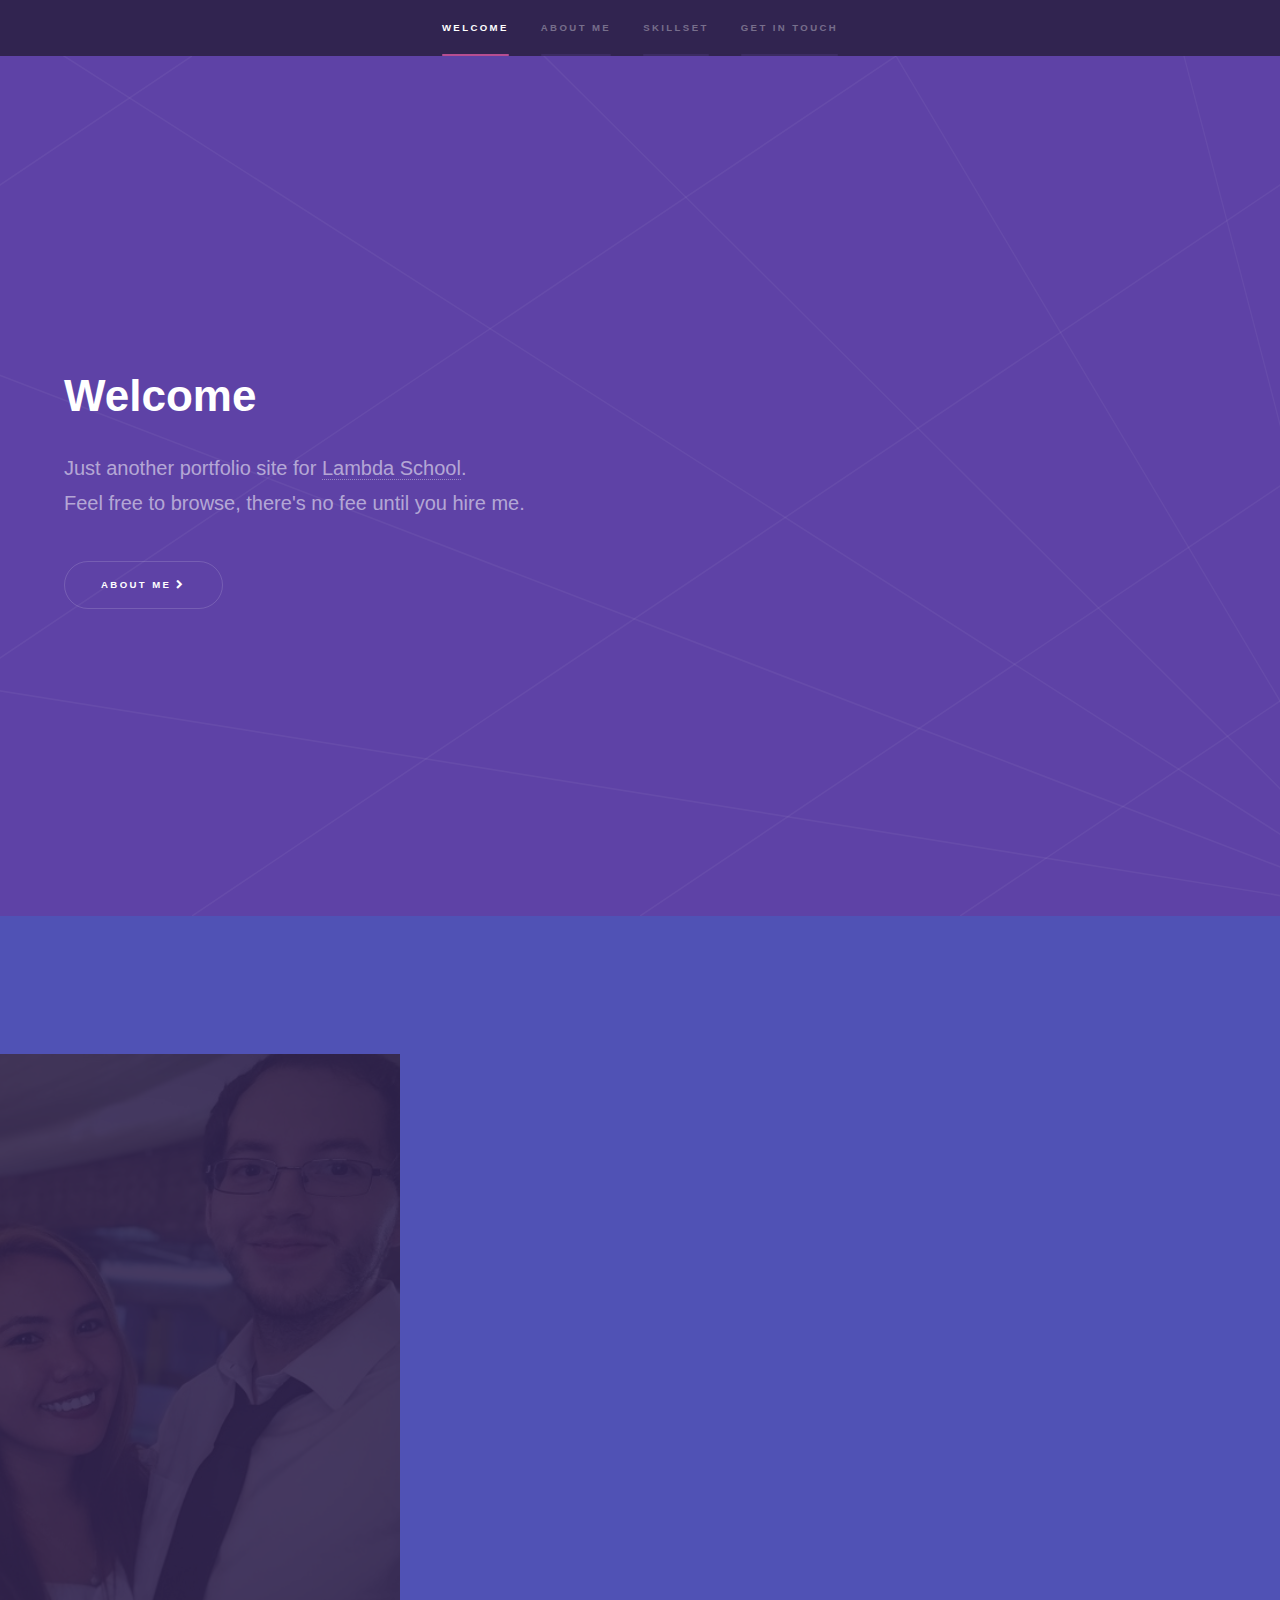
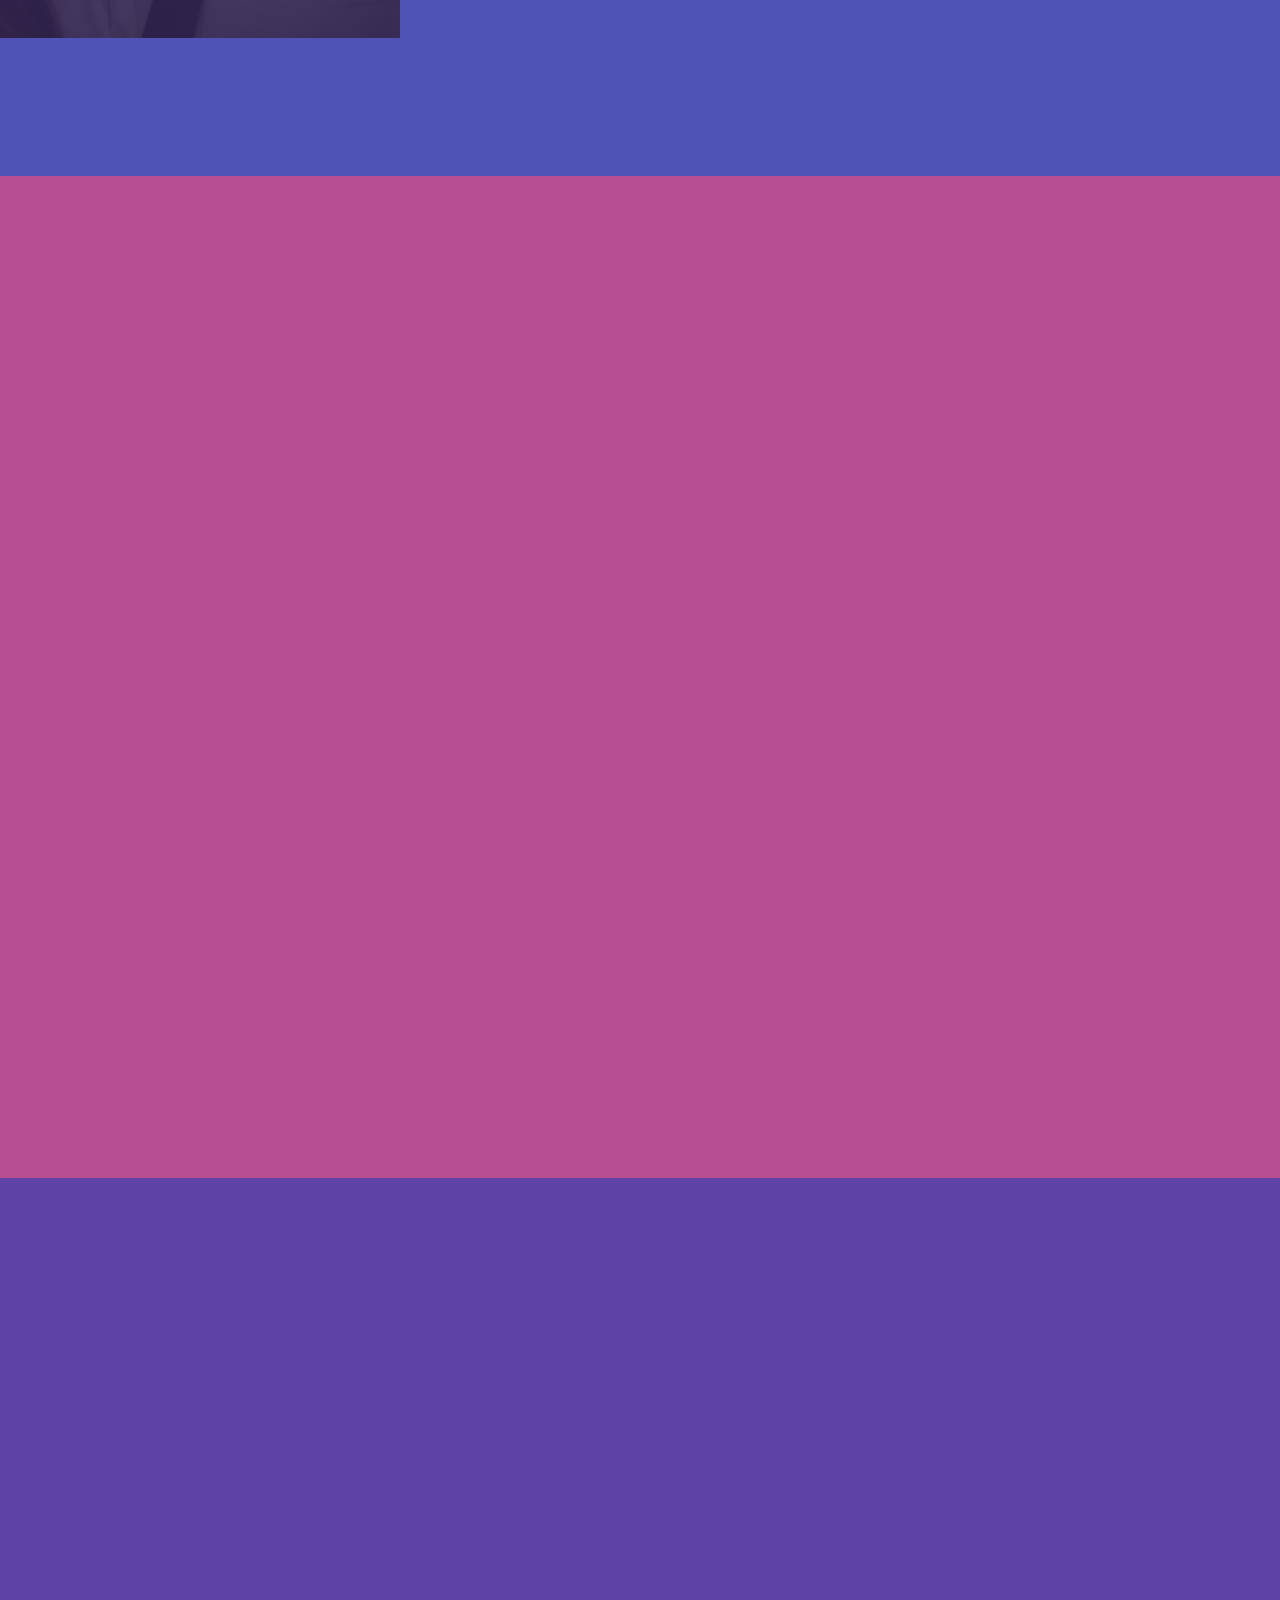
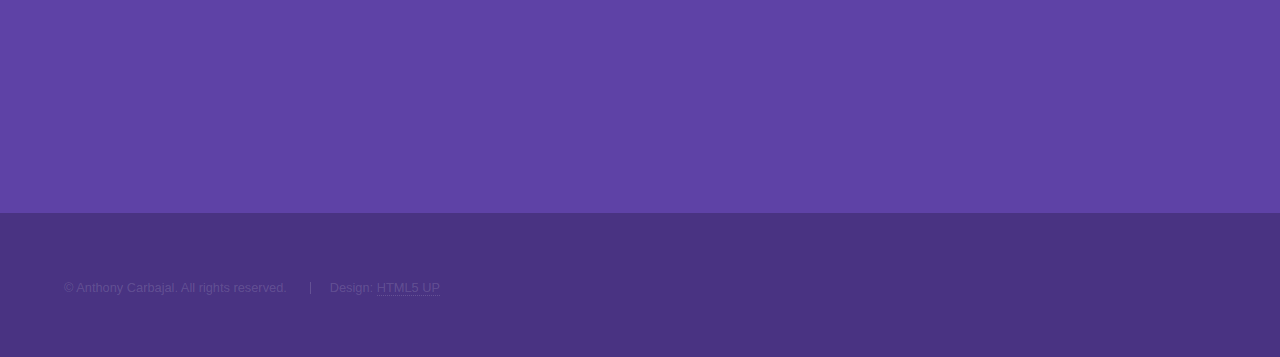
<file: index.html>
<!DOCTYPE HTML>
<!--
	Hyperspace by HTML5 UP
	html5up.net | @ajlkn
	Free for personal and commercial use under the CCA 3.0 license (html5up.net/license)
-->
<html>

<head>
    <title>Anthony Carbajal &mdash; Portfolio</title>
    <meta charset="utf-8" />
    <meta name="viewport" content="width=device-width, initial-scale=1, user-scalable=no" />
    <link rel="stylesheet" href="assets/css/main.css" />
    <noscript><link rel="stylesheet" href="assets/css/noscript.css" /></noscript>
</head>

<body class="is-preload">

    <!-- Sidebar -->
    <section id="sidebar">
        <div class="inner">
            <nav>
                <ul>
                    <li><a href="#intro">Welcome</a></li>
                    <li><a href="#one">About me</a></li>
                    <li><a href="#two">Skillset</a></li>
                    <li><a href="#three">Get in touch</a></li>
                </ul>
            </nav>
        </div>
    </section>

    <!-- Wrapper -->
    <div id="wrapper">

        <!-- Intro -->
        <section id="intro" class="wrapper style1 fullscreen fade-up">
            <div class="inner">
                <h1>Welcome</h1>
                <p>Just another portfolio site for <a href="https://lambdaschool.com" target="_blank">Lambda School</a>.
                    <br>Feel free to browse, there's no fee until you hire me.</p>
                <ul class="actions">
                    <li><a href="#one" class="button scrolly">About me <i class="fa fa-chevron-right"></i></a></li>
                </ul>
            </div>
        </section>

        <!-- One -->
        <section id="one" class="wrapper style2 fullscreen spotlights">
            <section>
                <a href="#" class="image"><img src="images/picSelf.jpg" alt="" data-position="center center" /></a>
                <div class="content">
                    <div class="inner">
                        <h2>About Me</h2>
                        <p>My name is Anthony Carbajal, the codeist with the mostest. No laughs? Okay.</p>
                        <p>I grew up on a mountain, in a small town near Portland, Oregon. I have a burning passion for technology and I'm always excited about new developments and ideas. I thrive in team-based environments with lots of collaboration, but
                            am fully capable of tackling solo jobs as well. I am motivated by my passion for creation, learning, and bettering myself.</p>
                        <p>I'm currently working as the lead programmer at a game studio, but I am always looking for new and exciting projects to work on.</p>
                        <p>Please feel free to review my resume or contact me for more information</p>
                        <ul class="actions">
                            <li><a href="resume.pdf" class="button"><i class="fa fa-download"></i> Resume</a></li>
                        </ul>
                    </div>
                </div>
            </section>
        </section>

        <!-- Two -->
        <section id="two" class="wrapper style3 fade-up">
            <div class="inner">
                <h2>Skillset</h2>
                <p>I believe in the T-model. That is, having one strong skill and other smaller skills. This helps you be more well-rounded and diversed, but also makes it easier to communicate with other members of a project who have a different role.</p>
                <div class="features">
                    <section>
                        <span class="icon major fa-code"></span>
                        <h3>C++</h3>
                        <p>I have been using C++ for many years now, and I believe it helped me understand code more than ANY other language. Having full control over memory is a blessing and a curse.</p>
                    </section>
                    <section>
                        <span class="icon major fa-github"></span>
                        <h3>GitHub / Version Control</h3>
                        <p>I use GItHub or other Version Control (Perforce/SVN) for ALL of my work. I firmly believe in it and use it daily! The power of versioning is unmatched.</p>
                    </section>
                    <section>
                        <span class="icon major fa-terminal"></span>
                        <h3>Terminal / Bash</h3>
                        <p>Unlike a lot of developers, I am not afraid of the terminal! I love how powerful and fast everything can be when you get rid of a clunky UI. It's my home away from home.</p>
                    </section>
                    <section>
                        <span class="icon major fa-desktop"></span>
                        <h3>Operating Systems</h3>
                        <p>I have a strong background in many OSes including Windows, Windows Server, Linux (*buntu, CentOS, Arch), MacOSX, and more! Both as desktops and with servers.</p>
                    </section>
                    <section>
                        <span class="icon major fa-database"></span>
                        <h3>Databases</h3>
                        <p>From online game and forum development, I have experience working with DBs in different environments. I also have lot of practice optimizing them with config, table design, and SQL commands/procedures.</p>
                    </section>
                    <section>
                        <span class="icon major fa-graduation-cap"></span>
                        <h3>Student</h3>
                        <p>I consider myself a student for life. I love to learn, and I always want to do things the 'proper' way, rather than a messy way. Spaghetti belongs in the kitchen, not in my code!</p>
                    </section>
                </div>
            </div>
        </section>

        <!-- Three -->
        <section id="three" class="wrapper style1 fade-up">
            <div class="inner">
                <h2>Get in touch</h2>
                <p>If you need to contact me, please use this form or send me an email. You can also connect with me on social networks.</p>
                <div class="split style1">
                    <section>
                        <form method="post" action="#">
                            <div class="fields">
                                <div class="field half">
                                    <label for="name">Name</label>
                                    <input type="text" name="name" id="name" placeholder="John Doe" />
                                </div>
                                <div class="field half">
                                    <label for="email">Email</label>
                                    <input type="text" name="email" id="email" placeholder="JohnDoe@gmail.com" />
                                </div>
                                <div class="field">
                                    <label for="message">Message</label>
                                    <textarea name="message" id="message" rows="5" placeholder="Wow, this site is awesome! Can I hire you?"></textarea>
                                </div>
                            </div>
                            <ul class="actions">
                                <li><a href="" class="button submit"><i class="fa fa-share"></i> Send Message</a></li>
                            </ul>
                        </form>
                    </section>
                    <section>
                        <ul class="contact">
                            <li>
                                <h3>Email</h3>
                                <a href="email:acarbajal721@live.com">acarbajal721@live.com</a>
                            </li>
                            <li>
                                <h3>Phone</h3>
                                <a href="tel:5036831721"><span>(503) 683-1721</span></a>
                            </li>
                            <li>
                                <h3>Social</h3>
                                <ul class="icons">
                                    <li><a href="https://twitter.com/ACarbajal721" class="fa-twitter"><span class="label">Twitter</span></a></li>
                                    <li><a href="https://www.facebook.com/CarbajalAnthony" class="fa-facebook"><span class="label">Facebook</span></a></li>
                                    <li><a href="https://github.com/CrackedPixel" class="fa-github"><span class="label">GitHub</span></a></li>
                                    <li><a href="https://www.instagram.com/crackedpixel/" class="fa-instagram"><span class="label">Instagram</span></a></li>
                                    <li><a href="https://www.linkedin.com/in/carbajalanthony/" class="fa-linkedin"><span class="label">LinkedIn</span></a></li>
                                </ul>
                            </li>
                        </ul>
                    </section>
                </div>
            </div>
        </section>

    </div>

    <!-- Footer -->
    <footer id="footer" class="wrapper style1-alt">
        <div class="inner">
            <ul class="menu">
                <li>&copy; Anthony Carbajal. All rights reserved.</li>
                <li>Design: <a href="http://html5up.net">HTML5 UP</a></li>
            </ul>
        </div>
    </footer>

    <!-- Scripts -->
    <script src="assets/js/jquery.min.js"></script>
    <script src="assets/js/jquery.scrollex.min.js"></script>
    <script src="assets/js/jquery.scrolly.min.js"></script>
    <script src="assets/js/browser.min.js"></script>
    <script src="assets/js/breakpoints.min.js"></script>
    <script src="assets/js/util.js"></script>
    <script src="assets/js/main.js"></script>

</body>

</html>
</file>
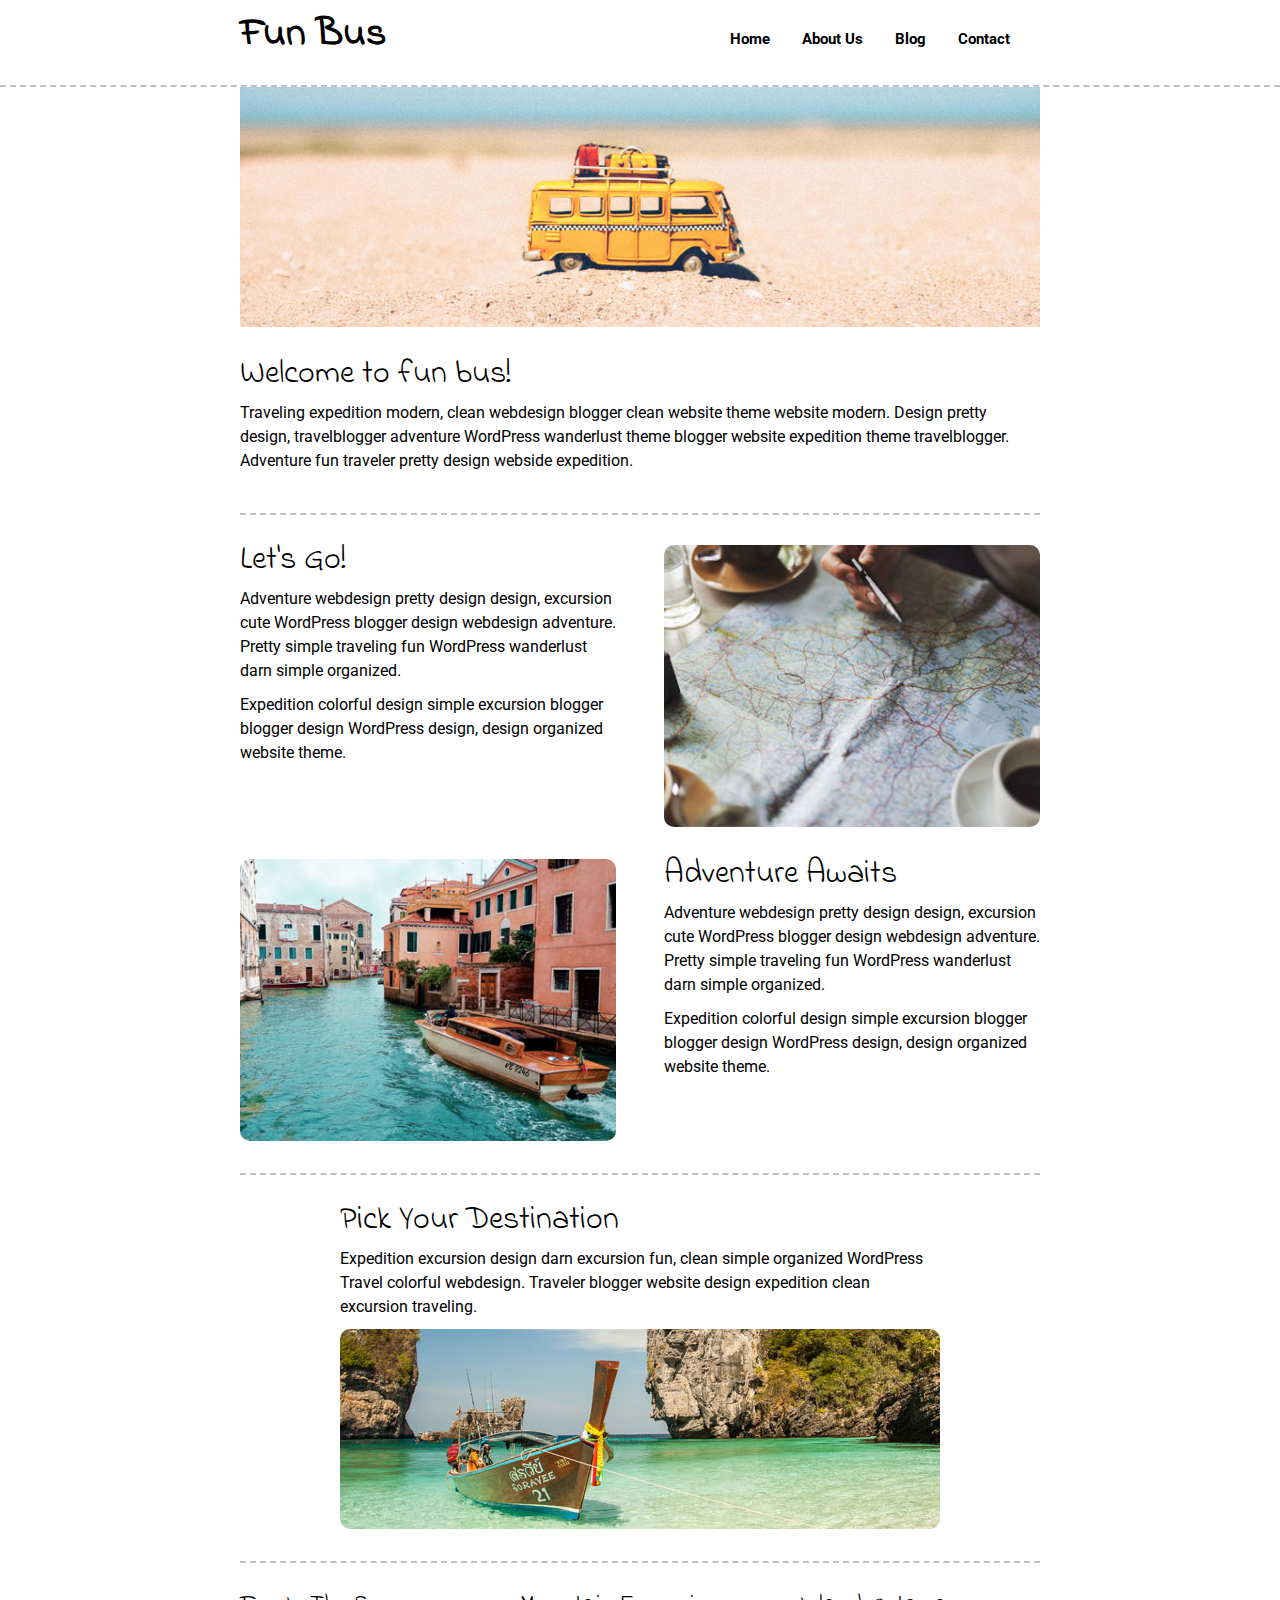
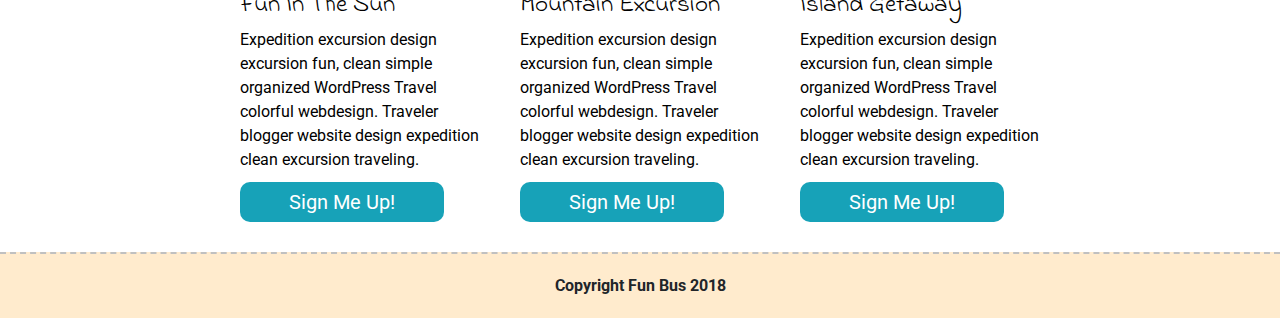
<file: preprocessing-ii/index.html>
<!doctype html>

<html lang="en">
<head>
  <meta charset="utf-8">
  <meta name="viewport" content="width=device-width, initial-scale=1">

  <title>Fun Bus Travel Agency - Solution</title>

  <link href="https://fonts.googleapis.com/css?family=Indie+Flower|Roboto" rel="stylesheet">
  <link href="css/index.css" rel="stylesheet">

  <!--[if lt IE 9]>
    <script src="https://cdnjs.cloudflare.com/ajax/libs/html5shiv/3.7.3/html5shiv.js"></script>
  <![endif]-->
</head>

<body>


  <main class="container home">
      <header>
          <content class="navContainer">
            <h1 class="pageTitle">Fun Bus</h1>
            <nav>
              <a href="#">Home</a>
              <a href="#">About Us</a>
              <a href="#">Blog</a>
              <a href="#">Contact</a>
            </nav>  
          </content>
          <div class="fakeBar"></div>
        </header>
    <img class="mainImg" src="img/fun-bus.jpg"></img>
    <section class="content-section inverse-content">
      <h2>Welcome to fun bus!</h2>    
      <p>
        Traveling expedition modern, clean webdesign blogger clean website theme website modern. Design pretty design, travelblogger adventure WordPress wanderlust theme blogger website expedition theme travelblogger. Adventure fun traveler pretty design webside expedition.
      </p>
    </section>
    
    <section class="content-section">
      <div class="text-content">
        <h2>Let's Go!</h2>
        <p>Adventure webdesign pretty design design, excursion cute WordPress blogger design webdesign adventure. Pretty simple traveling fun WordPress wanderlust darn simple organized.</p> 
        <p>Expedition colorful design simple excursion blogger blogger design WordPress design, design organized website theme.</p>
      </div>
      <div class="img-content">
        <img src="img/adventure.jpg" alt="Let's go on an adventure!">
      </div>
    </section>
    <section class="content-section inverse-content">
      <div class="img-content">
          <img src="img/fun.jpg" class="img-fluid rounded" alt="Lets have fun!">
      </div>
      <div class="text-content">
        <h2>Adventure Awaits</h2>
        <p>Adventure webdesign pretty design design, excursion cute WordPress blogger design webdesign adventure. Pretty simple traveling fun WordPress wanderlust darn simple organized.</p> 
        <p>Expedition colorful design simple excursion blogger blogger design WordPress design, design organized website theme.</p>
      </div>
     
    </section>
    <section class="content-destination">
      <h2>Pick Your Destination</h2>
      <p>Expedition excursion design darn excursion fun, clean simple organized WordPress Travel colorful webdesign. Traveler blogger website design expedition clean excursion traveling.</p>
      <img src="img/destination.jpg" alt="Second slide">
    </section>
    <section class="content-pick">

      <div class="destination">
        <h4>Fun In The Sun</h4>
        <p>Expedition excursion design excursion fun, clean simple organized WordPress Travel colorful webdesign. Traveler blogger website design expedition clean excursion traveling.</p>
        <div class="btn"><label for="puso">Sign Me Up!</label></div>
      </div>
      <div class="destination">
        <h4>Mountain Excursion</h4>
        <p>Expedition excursion design excursion fun, clean simple organized WordPress Travel colorful webdesign. Traveler blogger website design expedition clean excursion traveling.</p>
        <div class="btn"><label for="puso">Sign Me Up!</label></div>
      </div>
      <div class="destination">
        <h4>Island Getaway</h4>
        <p>Expedition excursion design excursion fun, clean simple organized WordPress Travel colorful webdesign. Traveler blogger website design expedition clean excursion traveling.</p>
        <div class="btn"><label for="puso">Sign Me Up!</label></div>
      </div>
    </section>
    <input type="checkbox" id="puso" />
    <section class="popupContainer" id="puso">
      <section class="popupMain">
        <span class="popupTitle"><input type="checkbox" id="pusc" /><label for="pusc">Close</label></span>
        <content class="popupText"></content>
      </section>
    </section>
    
  </main><!-- container -->

  <footer class="footer">
    <p>Copyright Fun Bus 2018</p>
  </footer>

</body>
</html>
</file>
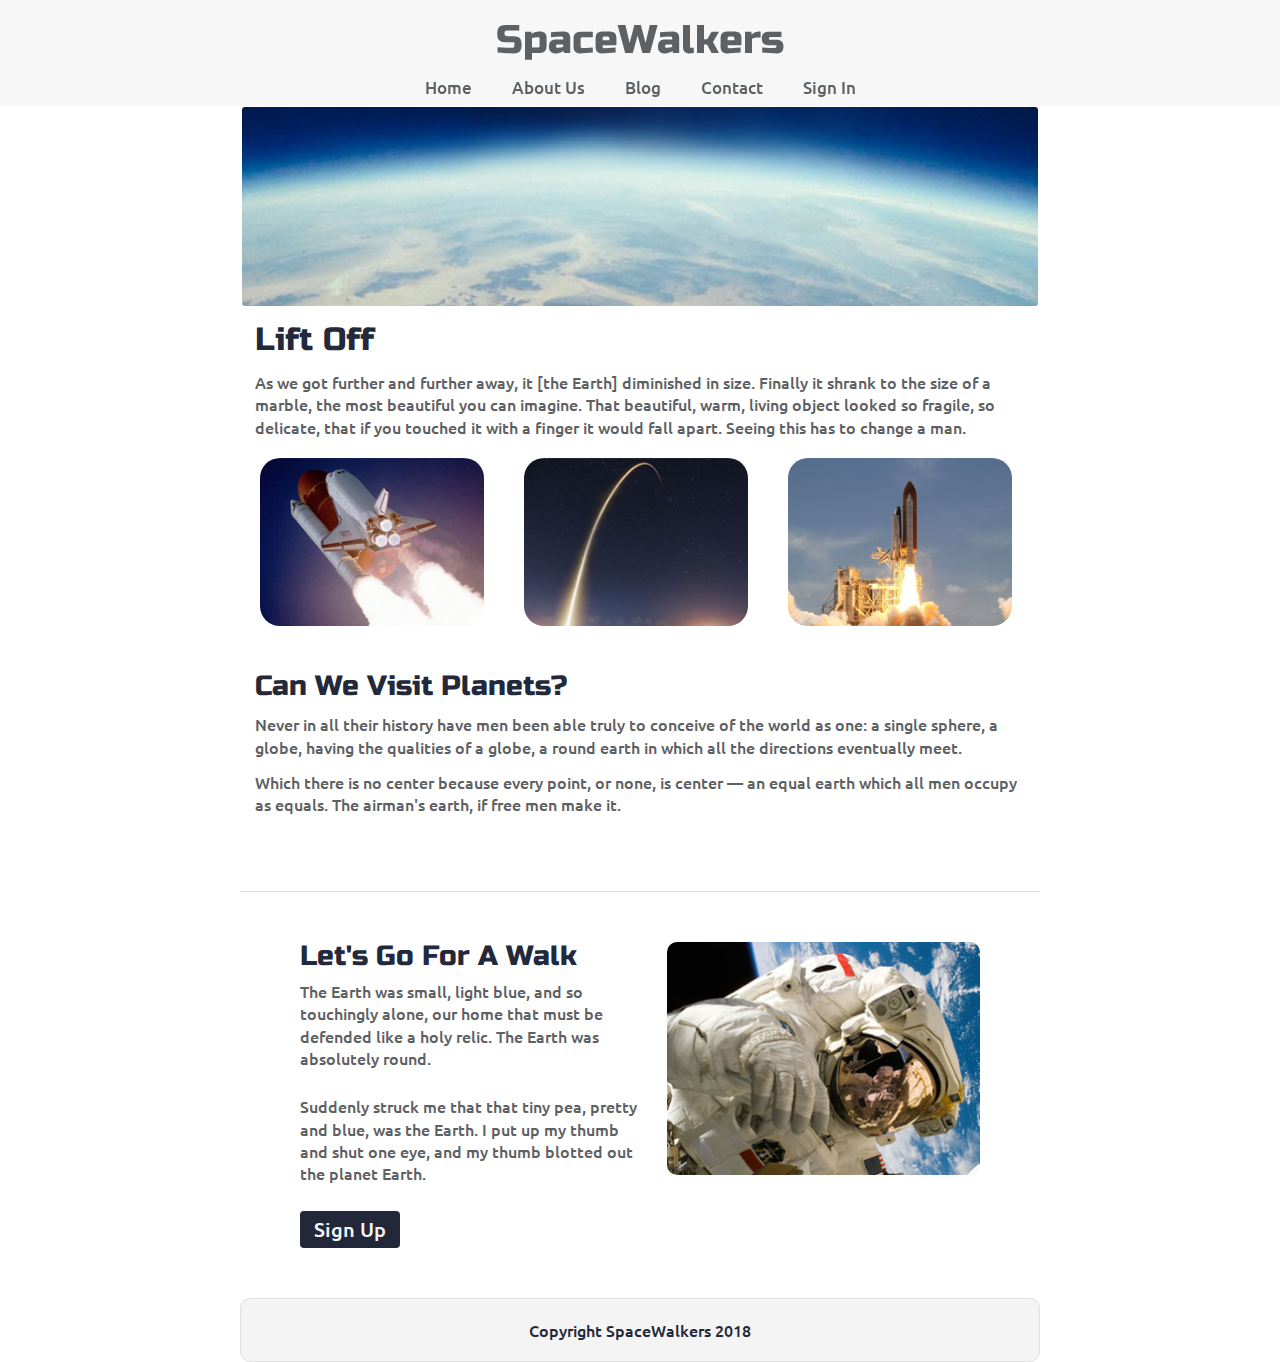
<file: Sprint-Challenge--Advanced-CSS/index.html>
<!doctype html>

<html lang="en">
<head>
  <meta charset="utf-8">
  <meta name="viewport" content="width=device-width, initial-scale=1">

  <title>SpaceWalkers</title>

  <link href="https://fonts.googleapis.com/css?family=Russo+One|Ubuntu" rel="stylesheet">
  <link href="css/index.css" rel="stylesheet">

  <!--[if lt IE 9]>
    <script src="https://cdnjs.cloudflare.com/ajax/libs/html5shiv/3.7.3/html5shiv.js"></script>
  <![endif]-->
</head>

<body>

 <!-- navigation code here -->
 <div class="topNavFixed">
  <section class="topNavContainer">
      <h1>SpaceWalkers</h1>
      <nav class="topNav">
          <a href="index.html">Home</a>
          <a href="#">About Us</a>
          <a href="#">Blog</a>
          <a href="contact.html">Contact</a>
          <a href="#">Sign In</a>
      </nav>
  </section>
</div>

  <div class="container home">

    <header class="intro">
       <!-- image code here -->
      <img src="img/main-header.png">
      <h2>Lift Off</h2>
    
      <p>As we got further and further away, it [the Earth] diminished in size. Finally it shrank to the size of a marble, the most beautiful you can imagine. That beautiful, warm, living object looked so fragile, so delicate, that if you touched it with a finger it would fall apart. Seeing this has to change a man.</p>
    </header>

    <section class="space-images">
        <img src="img/blast.png" class="blast" alt="Rocket blasting off">
        <img src="img/sky.png" class="sky" alt="Space sky image">
        <img src="img/launch.png" class="launch" alt="Launching rocket">
    </section>
   
    <section class="visit-planets">
     
      <h3>Can We Visit Planets?</h3>
    
      <p>Never in all their history have men been able truly to conceive of the world as one: a single sphere, a globe, having the qualities of a globe, a round earth in which all the directions eventually meet.</p>
    
      <p>Which there is no center because every point, or none, is center — an equal earth which all men occupy as equals. The airman's earth, if free men make it.</p>
    </section>
    
    <section class="walk">
      <div class="walk-text">
        <h3>Let's Go For A Walk</h3>

        <p>The Earth was small, light blue, and so touchingly alone, our home that must be defended like a holy relic. The Earth was absolutely round.</p>
      
        <p>Suddenly struck me that that tiny pea, pretty and blue, was the Earth. I put up my thumb and shut one eye, and my thumb blotted out the planet Earth.</p>
      
        <div class="btn"><a href="signup.html">Sign Up</a></div>
      </div>
      
      <div class="walk-img">
          <img src="img/space-walk.png" alt="Space walking astronaut">
      </div>

    </section>

    <footer>
      <p>Copyright SpaceWalkers 2018</p>
    </footer>

  </div>
</body>
</html>
</file>
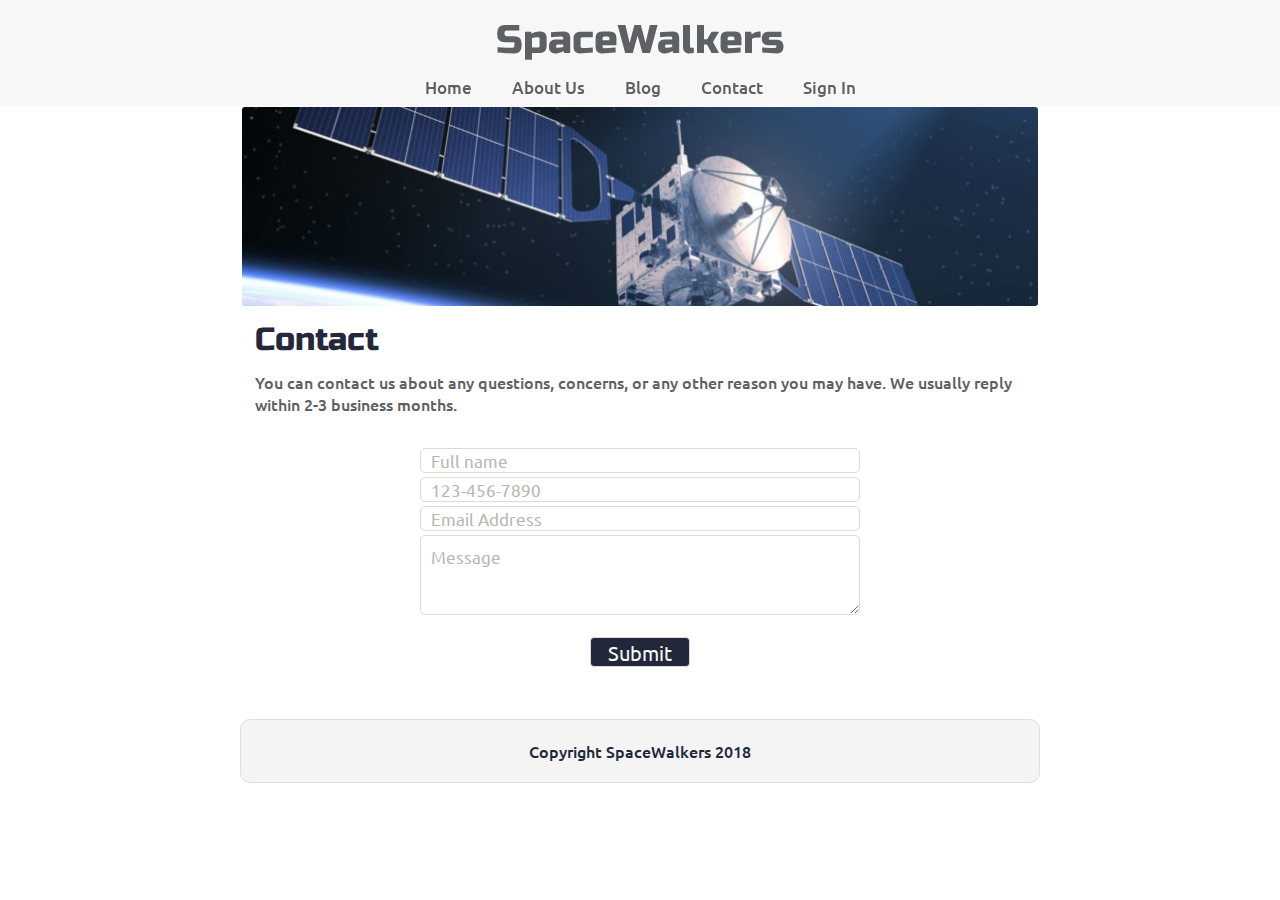
<file: Sprint-Challenge--Advanced-CSS/contact.html>
<!doctype html>

<html lang="en">
<head>
  <meta charset="utf-8">
  <meta name="viewport" content="width=device-width, initial-scale=1">

  <title>SpaceWalkers - Contact</title>

  <link href="https://fonts.googleapis.com/css?family=Russo+One|Ubuntu" rel="stylesheet">
  <link href="css/index.css" rel="stylesheet">

  <!--[if lt IE 9]>
    <script src="https://cdnjs.cloudflare.com/ajax/libs/html5shiv/3.7.3/html5shiv.js"></script>
  <![endif]-->
</head>

<body>

 <!-- navigation code here -->
 <div class="topNavFixed">
  <section class="topNavContainer">
      <h1>SpaceWalkers</h1>
      <nav class="topNav">
          <a href="index.html">Home</a>
          <a href="#">About Us</a>
          <a href="#">Blog</a>
          <a href="#">Contact</a>
          <a href="#">Sign In</a>
      </nav>
  </section>
</div>

  <div class="container home">

    <header class="intro">
       <!-- image code here -->
      <img src="img/contact-header.jpg">
      <h2>Contact</h2>
    
      <p>You can contact us about any questions, concerns, or any other reason you may have. We usually reply within 2-3 business months.</p>
    </header>
   
    <section class="contact-area">
        <form>
            <input type="input" placeholder="Full name">
            <input type="phone" placeholder="123-456-7890">
            <input type="email" placeholder="Email Address">
            <textarea id="msg" name="msgText" placeholder="Message"></textarea>
            <input type="submit" class ="btnSubmit" value="Submit">
        </form>
    </section>

    <footer>
      <p>Copyright SpaceWalkers 2018</p>
    </footer>

  </div>
</body>
</html>
</file>
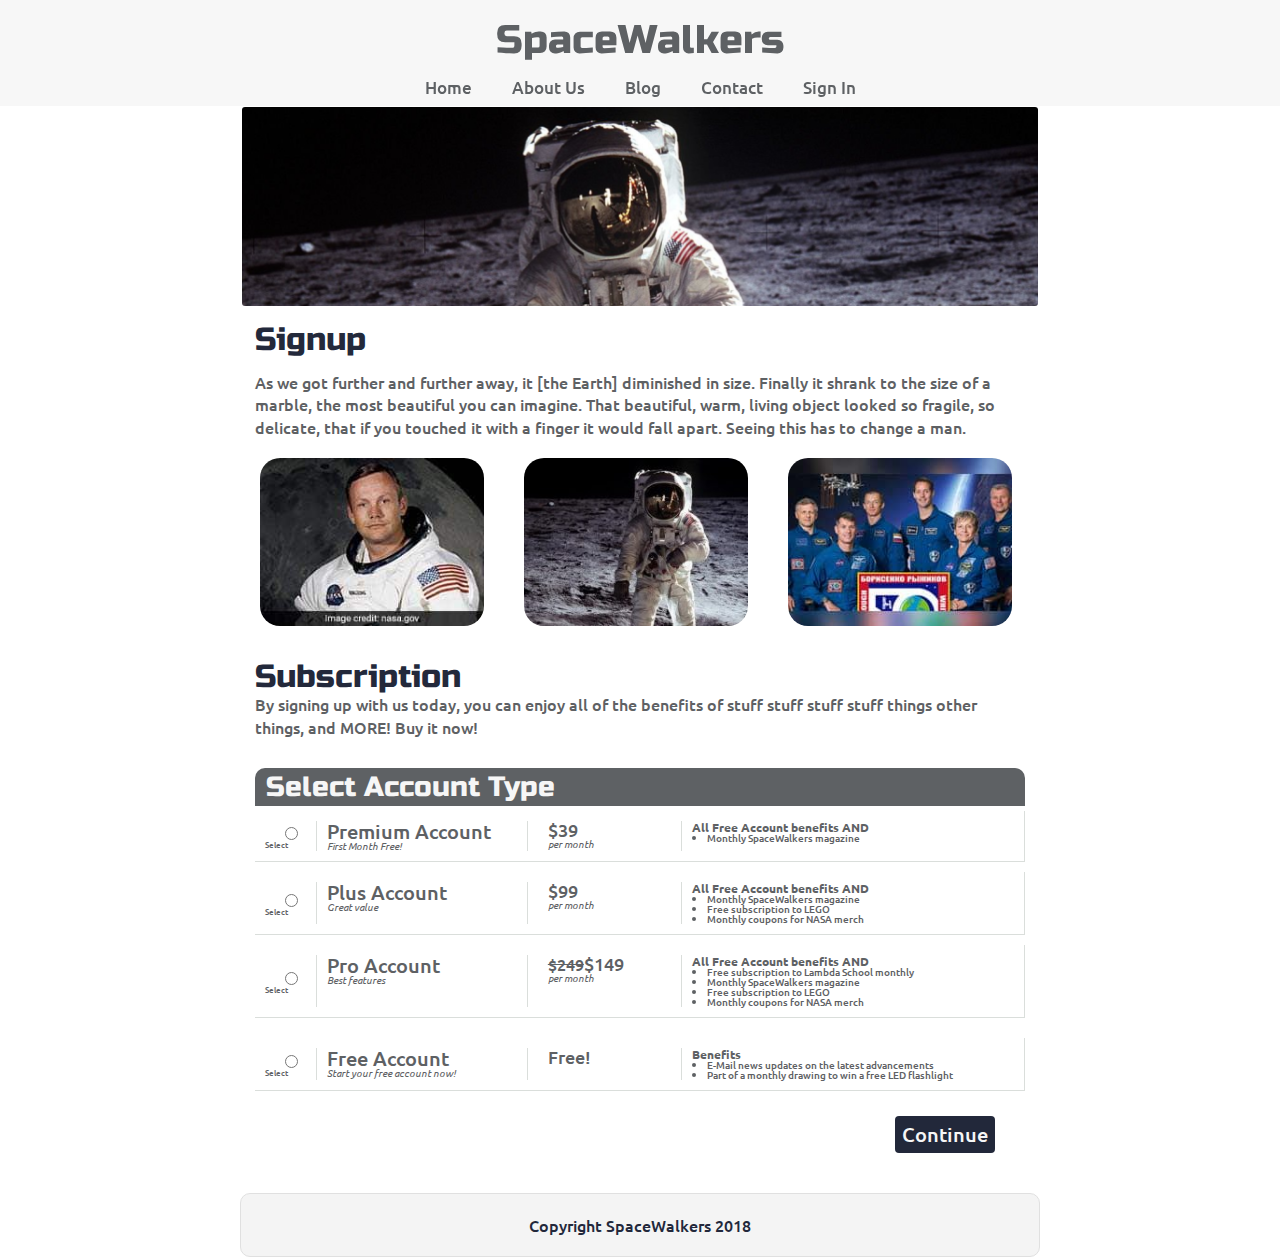
<file: Sprint-Challenge--Advanced-CSS/signup.html>
<!doctype html>

<html lang="en">
<head>
  <meta charset="utf-8">
  <meta name="viewport" content="width=device-width, initial-scale=1">

  <title>SpaceWalkers - Signup</title>

  <link href="https://fonts.googleapis.com/css?family=Russo+One|Ubuntu" rel="stylesheet">
  <link href="css/index.css" rel="stylesheet">

  <!--[if lt IE 9]>
    <script src="https://cdnjs.cloudflare.com/ajax/libs/html5shiv/3.7.3/html5shiv.js"></script>
  <![endif]-->
</head>

<body>

 <!-- navigation code here -->
 <div class="topNavFixed">
  <section class="topNavContainer">
      <h1>SpaceWalkers</h1>
      <nav class="topNav">
          <a href="index.html">Home</a>
          <a href="#">About Us</a>
          <a href="#">Blog</a>
          <a href="contact.html">Contact</a>
          <a href="#">Sign In</a>
      </nav>
  </section>
</div>

  <div class="container home">

    <header class="intro">
       <!-- image code here -->
      <img src="img/signup-header.png">
      <h2>Signup</h2>
    
      <p>As we got further and further away, it [the Earth] diminished in size. Finally it shrank to the size of a marble, the most beautiful you can imagine. That beautiful, warm, living object looked so fragile, so delicate, that if you touched it with a finger it would fall apart. Seeing this has to change a man.</p>
    </header>

    <section class="space-images">
        <img src="img/signup01.jpg" class="blast" alt="neil armstrong">
        <img src="img/signup02.jpg" class="sky" alt="space suit">
        <img src="img/signup03.jpg" class="launch" alt="astronauts">
    </section>
   
    <section class="signup-area">
        <div class="signup-magazine-info">
            <h2>Subscription</h2>

            <p>By signing up with us today, you can enjoy all of the benefits of stuff stuff stuff stuff things other things, and MORE! Buy it now!</p>
        </div>

        <form>
            <div class="subscriptionsList">
                <div class="subscriptionTitle"><h3>Select Account Type</h3></div>
                <div class="subTile">
                    <div class="subRadio">
                        <input type="radio" name="subSelection">
                        <span class="radioText">Select</span>
                    </div>
                    <div class="subType">
                        <span class="subTypeText">Premium Account</span>
                        <span class="subTypeSubText italic">First Month Free!</span>
                    </div>
                    <div class="subPrice">
                        <span class="subPriceText">$39</span>
                        <span class="subPriceSubText italic">per month</span>
                    </div>
                    <div class="subBenefits">
                        <span class="subBenefitsText">All Free Account benefits AND</span>
                        <ul>
                            <li>Monthly SpaceWalkers magazine</li>
                        </ul>
                    </div>
                </div>
                <div class="subTile">
                    <div class="subRadio">
                        <input type="radio" name="subSelection">
                        <span class="radioText">Select</span>
                    </div>
                    <div class="subType">
                        <span class="subTypeText">Plus Account</span>
                        <span class="subTypeSubText italic">Great value</span>
                    </div>
                    <div class="subPrice">
                        <span class="subPriceText">$99</span>
                        <span class="subPriceSubText italic">per month</span>
                    </div>
                    <div class="subBenefits">
                        <span class="subBenefitsText">All Free Account benefits AND</span>
                        <ul>
                            <li>Monthly SpaceWalkers magazine</li>
                            <li>Free subscription to LEGO</li>
                            <li>Monthly coupons for NASA merch</li>
                        </ul>
                    </div>
                </div>
                <div class="subTile">
                    <div class="subRadio">
                        <input type="radio" name="subSelection">
                        <span class="radioText">Select</span>
                    </div>
                    <div class="subType">
                        <span class="subTypeText">Pro Account</span>
                        <span class="subTypeSubText italic">Best features</span>
                    </div>
                    <div class="subPrice">
                        <span class="subPriceText"><span class="subPriceSale">$249</span>$149</span>
                        <span class="subPriceSubText italic">per month</span>
                    </div>
                    <div class="subBenefits">
                        <span class="subBenefitsText">All Free Account benefits AND</span>
                        <ul>
                            <li>Free subscription to Lambda School monthly</li>
                            <li>Monthly SpaceWalkers magazine</li>
                            <li>Free subscription to LEGO</li>
                            <li>Monthly coupons for NASA merch</li>
                        </ul>
                    </div>
                </div>
                <br>
                <div class="subTile">
                    <div class="subRadio">
                        <input type="radio" name="subSelection">
                        <span class="radioText">Select</span>
                    </div>
                    <div class="subType">
                        <span class="subTypeText">Free Account</span>
                        <span class="subTypeSubText italic">Start your free account now!</span>
                    </div>
                    <div class="subPrice">
                        <span class="subPriceText">Free!</span>
                    </div>
                    <div class="subBenefits">
                        <span class="subBenefitsText">Benefits</span>
                        <ul>
                            <li>E-Mail news updates on the latest advancements</li>
                            <li>Part of a monthly drawing to win a free LED flashlight</li>
                        </ul>
                    </div>
                </div>

                <div class="subBtnSubmit"><a href="index.html">Continue</a></div>
            </div>
        </form>
    </section>

    <footer>
      <p>Copyright SpaceWalkers 2018</p>
    </footer>

  </div>
</body>
</html>
</file>
<file: assets/css/noscript.css>
/*
	Hyperspace by HTML5 UP
	html5up.net | @ajlkn
	Free for personal and commercial use under the CCA 3.0 license (html5up.net/license)
*/

/* Spotlights */

	.spotlights > section > .image:before {
		opacity: 0 !important;
	}

	.spotlights > section > .content > .inner {
		-moz-transform: none !important;
		-webkit-transform: none !important;
		-ms-transform: none !important;
		transform: none !important;
		opacity: 1 !important;
	}

/* Wrapper */

	.wrapper > .inner {
		opacity: 1 !important;
		-moz-transform: none !important;
		-webkit-transform: none !important;
		-ms-transform: none !important;
		transform: none !important;
	}

/* Sidebar */

	#sidebar > .inner {
		opacity: 1 !important;
	}

	#sidebar nav > ul > li {
		-moz-transform: none !important;
		-webkit-transform: none !important;
		-ms-transform: none !important;
		transform: none !important;
		opacity: 1 !important;
	}
</file>
<file: preprocessing-ii/css/index.css>
@keyframes fadein {
  from {
    opacity: 0;
  }
  to {
    opacity: 1;
  }
}
/* Firefox < 16 */
@-moz-keyframes fadein {
  from {
    opacity: 0;
  }
  to {
    opacity: 1;
  }
}
/* Safari, Chrome and Opera > 12.1 */
@-webkit-keyframes fadein {
  from {
    opacity: 0;
  }
  to {
    opacity: 1;
  }
}
/* Internet Explorer */
@-ms-keyframes fadein {
  from {
    opacity: 0;
  }
  to {
    opacity: 1;
  }
}
/* Opera < 12.1 */
@-o-keyframes fadein {
  from {
    opacity: 0;
  }
  to {
    opacity: 1;
  }
}
/* http://meyerweb.com/eric/tools/css/reset/ 
   v2.0 | 20110126
   License: none (public domain)
*/
html,
body,
div,
span,
applet,
object,
iframe,
h1,
h2,
h3,
h4,
h5,
h6,
p,
blockquote,
pre,
a,
abbr,
acronym,
address,
big,
cite,
code,
del,
dfn,
em,
img,
ins,
kbd,
q,
s,
samp,
small,
strike,
strong,
sub,
sup,
tt,
var,
b,
u,
i,
center,
dl,
dt,
dd,
ol,
ul,
li,
fieldset,
form,
label,
legend,
table,
caption,
tbody,
tfoot,
thead,
tr,
th,
td,
article,
aside,
canvas,
details,
embed,
figure,
figcaption,
footer,
header,
hgroup,
menu,
nav,
output,
ruby,
section,
summary,
time,
mark,
audio,
video {
  margin: 0;
  padding: 0;
  border: 0;
  font-size: 100%;
  font: inherit;
  vertical-align: baseline;
}
/* HTML5 display-role reset for older browsers */
article,
aside,
details,
figcaption,
figure,
footer,
header,
hgroup,
menu,
nav,
section {
  display: block;
}
body {
  line-height: 1;
}
ol,
ul {
  list-style: none;
}
blockquote,
q {
  quotes: none;
}
blockquote:before,
blockquote:after,
q:before,
q:after {
  content: '';
  content: none;
}
table {
  border-collapse: collapse;
  border-spacing: 0;
}
* {
  box-sizing: border-box;
}
html {
  font-size: 62.5%;
}
html,
body {
  font-family: 'Roboto', sans-serif;
}
h1,
h2,
h3,
h4,
h5 {
  font-family: 'Indie Flower', cursive;
}
h1 {
  font-size: 4rem;
}
h2 {
  font-size: 3.2rem;
  padding-bottom: 10px;
}
h4 {
  font-size: 2.5rem;
  padding-bottom: 10px;
}
p {
  line-height: 1.5;
  font-size: 1.6rem;
  padding-bottom: 10px;
}
img {
  max-width: 100%;
  height: auto;
}
.container {
  max-width: 800px;
  width: 100%;
  margin: 0 auto;
}
.navContainer {
  max-width: 800px;
  -webkit-animation: fadein 5s;
  /* Safari, Chrome and Opera > 12.1 */
  -moz-animation: fadein 5s;
  /* Firefox < 16 */
  -ms-animation: fadein 5s;
  /* Internet Explorer */
  -o-animation: fadein 5s;
  /* Opera < 12.1 */
  animation: fadein 5s;
  margin: 1.5rem auto 3rem auto;
  display: flex;
  justify-content: space-between;
  align-items: baseline;
  font-weight: bold;
}
@media (max-width: 530px) {
  .navContainer {
    flex-flow: column nowrap;
    align-items: center;
  }
}
@media (max-width: 530px) {
  nav {
    display: flex;
    justify-content: space-evenly;
    width: 100%;
    margin-top: 2rem;
  }
}
nav a {
  text-decoration: none;
  color: black;
  margin-right: 3rem;
  font-size: 1.5rem;
}
nav a:hover {
  text-decoration: underline;
}
.footer {
  width: 100%;
  border-top: 2px dashed silver;
  background: #FFEBCD;
  font-weight: bold;
  cursor: default;
  -webkit-touch-callout: none;
  /* iOS Safari */
  -webkit-user-select: none;
  /* Safari */
  -khtml-user-select: none;
  /* Konqueror HTML */
  -moz-user-select: none;
  /* Firefox */
  -ms-user-select: none;
  /* Internet Explorer/Edge */
  user-select: none;
  /* Non-prefixed version, currently
                                    supported by Chrome and Opera */
}
.footer p {
  text-align: center;
  color: #212529;
  font-size: 1.6rem;
  padding: 2rem;
}
.home {
  cursor: default;
  -webkit-touch-callout: none;
  /* iOS Safari */
  -webkit-user-select: none;
  /* Safari */
  -khtml-user-select: none;
  /* Konqueror HTML */
  -moz-user-select: none;
  /* Firefox */
  -ms-user-select: none;
  /* Internet Explorer/Edge */
  user-select: none;
  /* Non-prefixed version, currently
                                    supported by Chrome and Opera */
}
@media (max-width: 850px) {
  .home {
    padding: 0 2rem 0 2rem;
  }
}
@media (max-width: 500px) {
}
.home header {
  width: 100%;
  -webkit-animation: fadein 1s;
  /* Safari, Chrome and Opera > 12.1 */
  -moz-animation: fadein 1s;
  /* Firefox < 16 */
  -ms-animation: fadein 1s;
  /* Internet Explorer */
  -o-animation: fadein 1s;
  /* Opera < 12.1 */
  animation: fadein 1s;
}
.home header .fakeBar {
  width: 100%;
  border-bottom: 2px dashed silver;
  position: absolute;
  left: 0;
  right: 0;
}
.home .mainImg {
  -webkit-animation: fadein 2s;
  /* Safari, Chrome and Opera > 12.1 */
  -moz-animation: fadein 2s;
  /* Firefox < 16 */
  -ms-animation: fadein 2s;
  /* Internet Explorer */
  -o-animation: fadein 2s;
  /* Opera < 12.1 */
  animation: fadein 2s;
  margin-top: 2px;
}
.home .content-section {
  margin: 30px 0;
  display: flex;
  flex-wrap: wrap;
  justify-content: space-between;
}
.home .content-section:nth-of-type(1) {
  -webkit-animation: fadein 4s;
  /* Safari, Chrome and Opera > 12.1 */
  -moz-animation: fadein 4s;
  /* Firefox < 16 */
  -ms-animation: fadein 4s;
  /* Internet Explorer */
  -o-animation: fadein 4s;
  /* Opera < 12.1 */
  animation: fadein 4s;
}
.home .content-section:nth-of-type(2) {
  -webkit-animation: fadein 7s;
  /* Safari, Chrome and Opera > 12.1 */
  -moz-animation: fadein 7s;
  /* Firefox < 16 */
  -ms-animation: fadein 7s;
  /* Internet Explorer */
  -o-animation: fadein 7s;
  /* Opera < 12.1 */
  animation: fadein 7s;
}
.home .content-section:nth-of-type(3) {
  -webkit-animation: fadein 10s;
  /* Safari, Chrome and Opera > 12.1 */
  -moz-animation: fadein 10s;
  /* Firefox < 16 */
  -ms-animation: fadein 10s;
  /* Internet Explorer */
  -o-animation: fadein 10s;
  /* Opera < 12.1 */
  animation: fadein 10s;
}
.home .content-section .text-content {
  width: 48%;
  padding-right: 1%;
}
.home .content-section .img-content {
  width: 48%;
  padding-left: 1%;
}
.home .content-section .img-content img {
  border-radius: 10px;
}
@media (max-width: 600px) {
  .home .content-section {
    flex-flow: column nowrap;
  }
  .home .content-section .img-content {
    width: 100%;
  }
  .home .content-section .text-content {
    width: 100%;
  }
  .home .content-section img {
    width: 100%;
  }
}
.home .inverse-content {
  padding-bottom: 3rem;
  border-bottom: 2px dashed #C0C0C0;
}
.home .inverse-content .text-content {
  padding-left: 1%;
  padding-right: 0;
}
.home .inverse-content .img-content {
  padding-right: 1%;
  padding-left: 0;
}
@media (max-width: 600px) {
  .home .inverse-content .img-content {
    order: 1;
  }
}
.home .content-destination {
  width: 75%;
  margin: 0 auto 3rem;
  -webkit-animation: fadein 11s;
  /* Safari, Chrome and Opera > 12.1 */
  -moz-animation: fadein 11s;
  /* Firefox < 16 */
  -ms-animation: fadein 11s;
  /* Internet Explorer */
  -o-animation: fadein 11s;
  /* Opera < 12.1 */
  animation: fadein 11s;
}
.home .content-destination img {
  border-radius: 10px;
}
.home .content-pick {
  padding-top: 3rem;
  border-top: 2px dashed #C0C0C0;
  display: flex;
  justify-content: space-between;
  -webkit-animation: fadein 12s;
  /* Safari, Chrome and Opera > 12.1 */
  -moz-animation: fadein 12s;
  /* Firefox < 16 */
  -ms-animation: fadein 12s;
  /* Internet Explorer */
  -o-animation: fadein 12s;
  /* Opera < 12.1 */
  animation: fadein 12s;
}
.home .content-pick .destination {
  width: 30%;
  margin-bottom: 3rem;
}
.home .content-pick .btn {
  text-align: center;
  font-size: 2rem;
  color: #FFFFFF;
  background-color: #17A2B8;
  border-radius: 10px;
  height: 4rem;
  line-height: 4rem;
  width: 85%;
  margin-right: 2rem;
  cursor: pointer;
}
.home .content-pick .btn:hover {
  background-color: #0f6674;
  text-decoration: underline;
}
@media (max-width: 700px) {
  .home .content-pick {
    flex-flow: column nowrap;
    align-items: center;
  }
  .home .content-pick .destination {
    width: 100%;
    padding-left: 10%;
    padding-right: 10%;
  }
  .home .content-pick .btn {
    width: 100%;
  }
}
@media (max-width: 500px) {
  .home .content-pick .btn {
    width: 100%;
    margin-right: 0;
  }
}
.popupContainer {
  display: none;
  width: 100%;
  height: 100%;
  position: fixed;
  left: 0;
  right: 0;
  top: 0;
  background-color: rgba(109, 102, 102, 0.4);
  z-index: 990;
}
.popupContainer .popupMain {
  z-index: 991;
}
input[type=checkbox] {
  display: none;
}
#puso:checked + .popupContainer {
  display: flex;
}
#pusc:checked + .popupTitle {
  display: none;
}
</file>
<file: Sprint-Challenge--Advanced-CSS/css/index.css>
@keyframes fadein {
  from {
    opacity: 0;
  }
  to {
    opacity: 1;
  }
}
/* Firefox < 16 */
@-moz-keyframes fadein {
  from {
    opacity: 0;
  }
  to {
    opacity: 1;
  }
}
/* Safari, Chrome and Opera > 12.1 */
@-webkit-keyframes fadein {
  from {
    opacity: 0;
  }
  to {
    opacity: 1;
  }
}
/* Internet Explorer */
@-ms-keyframes fadein {
  from {
    opacity: 0;
  }
  to {
    opacity: 1;
  }
}
/* Opera < 12.1 */
@-o-keyframes fadein {
  from {
    opacity: 0;
  }
  to {
    opacity: 1;
  }
}
.italic {
  font-style: italic;
}
/* http://meyerweb.com/eric/tools/css/reset/ 
   v2.0 | 20110126
   License: none (public domain)
*/
html,
body,
div,
span,
applet,
object,
iframe,
h1,
h2,
h3,
h4,
h5,
h6,
p,
blockquote,
pre,
a,
abbr,
acronym,
address,
big,
cite,
code,
del,
dfn,
em,
img,
ins,
kbd,
q,
s,
samp,
small,
strike,
strong,
sub,
sup,
tt,
var,
b,
u,
i,
center,
dl,
dt,
dd,
ol,
ul,
li,
fieldset,
form,
label,
legend,
table,
caption,
tbody,
tfoot,
thead,
tr,
th,
td,
article,
aside,
canvas,
details,
embed,
figure,
figcaption,
footer,
header,
hgroup,
menu,
nav,
output,
ruby,
section,
summary,
time,
mark,
audio,
video {
  margin: 0;
  padding: 0;
  border: 0;
  font-size: 100%;
  font: inherit;
  vertical-align: baseline;
}
/* HTML5 display-role reset for older browsers */
article,
aside,
details,
figcaption,
figure,
footer,
header,
hgroup,
menu,
nav,
section {
  display: block;
}
body {
  line-height: 1;
}
ol,
ul {
  list-style: none;
}
blockquote,
q {
  quotes: none;
}
blockquote:before,
blockquote:after,
q:before,
q:after {
  content: '';
  content: none;
}
table {
  border-collapse: collapse;
  border-spacing: 0;
}
* {
  box-sizing: border-box;
}
html {
  font-size: 62.5%;
}
html,
body {
  font-family: 'Ubuntu', sans-serif;
  color: #5E6164;
  font-weight: 500;
  -webkit-touch-callout: none;
  /* iOS Safari */
  -webkit-user-select: none;
  /* Safari */
  -khtml-user-select: none;
  /* Konqueror HTML */
  -moz-user-select: none;
  /* Firefox */
  -ms-user-select: none;
  /* Internet Explorer/Edge */
  user-select: none;
  /* Non-prefixed version, currently
                                    supported by Chrome and Opera */
  -webkit-animation: fadein 3s;
  /* Safari, Chrome and Opera > 12.1 */
  -moz-animation: fadein 3s;
  /* Firefox < 16 */
  -ms-animation: fadein 3s;
  /* Internet Explorer */
  -o-animation: fadein 3s;
  /* Opera < 12.1 */
  animation: fadein 3s;
}
h1,
h2,
h3,
h4,
h5 {
  font-family: 'Russo One', sans-serif;
  color: #23293B;
}
h2 {
  font-size: 3.2rem;
}
h3 {
  font-size: 2.8rem;
}
p {
  font-size: 1.6rem;
  line-height: 1.4;
}
.container {
  max-width: 800px;
  width: 100%;
  margin: 0 auto;
}
.topNavFixed {
  position: fixed;
  width: 100%;
  background-color: rgba(246, 246, 246, 0.9);
}
.topNavContainer {
  display: flex;
  width: 100%;
  margin: 2rem auto 0 auto;
  flex-flow: column nowrap;
  justify-content: center;
  justify-items: center;
  align-content: center;
  align-items: center;
}
.topNavContainer h1 {
  color: #5E6164;
  font-size: 4rem;
}
.topNavContainer .topNav {
  display: flex;
  justify-content: center;
  width: 100%;
  margin: 1.9rem auto 1rem auto;
}
@media (max-width: 500px) {
  .topNavContainer .topNav {
    width: 100%;
    justify-content: space-evenly;
  }
}
.topNavContainer .topNav a {
  font-size: 1.7rem;
  color: #5E6164;
  font-weight: 500;
  text-decoration: none;
  margin-left: 2rem;
  margin-right: 2rem;
}
.topNavContainer .topNav a:hover {
  text-decoration: underline;
}
@media (max-width: 500px) {
  .topNavContainer .topNav a {
    margin: 0;
  }
}
footer {
  color: #22283B;
  background: #f4f4f4;
  padding: 20px 0;
  border: 1px double #e0e0e0;
  border-radius: 10px;
  display: flex;
  justify-content: center;
  align-items: center;
}
.home {
  padding-top: 105px;
}
.home .intro img {
  width: 100%;
  border-radius: 0.5rem;
  padding: 2px;
}
.home .intro h2 {
  padding: 15px;
}
.home .intro p {
  padding: 0 15px;
}
.home .space-images {
  display: flex;
  flex-wrap: wrap;
  width: 100%;
}
.home .space-images img {
  width: 28%;
  margin: 20px 2.5%;
  border-radius: 20px;
  height: 100%;
}
@media (max-width: 500px) {
  .home .space-images img {
    width: 100%;
  }
  .home .space-images img:not(:first-child) {
    display: none;
  }
}
.home .visit-planets {
  padding: 15px;
}
.home .visit-planets h3 {
  margin-top: 11px;
}
.home .visit-planets p {
  margin-top: 13px;
}
.home .walk {
  margin-top: 60px;
  border-top: 1px solid #dee2e6;
  padding: 50px 60px;
  display: flex;
  justify-content: center;
}
@media (max-width: 500px) {
  .home .walk {
    flex-flow: column nowrap;
    padding: 2rem 2rem;
  }
}
.home .walk .walk-text {
  width: 50%;
}
@media (max-width: 500px) {
  .home .walk .walk-text {
    width: 100%;
  }
}
.home .walk .walk-text h3 {
  margin-bottom: 10px;
}
.home .walk .walk-text p {
  margin-bottom: 26px;
}
.home .walk .walk-text .btn {
  text-align: center;
  font-size: 2rem;
  color: #F6F6F6;
  background-color: #22283A;
  height: 3.7rem;
  line-height: 3.7rem;
  border-radius: 4px;
  width: 100px;
  cursor: pointer;
}
.home .walk .walk-text .btn a {
  text-decoration: none;
  color: #F6F6F6;
}
.home .walk .walk-text .btn a:active,
.home .walk .walk-text .btn a:link,
.home .walk .walk-text .btn a:visited {
  text-decoration: none;
  color: #F6F6F6;
}
.home .walk .walk-text .btn:hover {
  background-color: #F6F6F6;
  color: #22283A;
  text-decoration: underline;
}
.home .walk .walk-text .btn:hover a {
  color: #22283A;
}
@media (max-width: 500px) {
  .home .walk .walk-text .btn {
    width: 100%;
    height: 6rem;
    line-height: 6rem;
  }
}
.home .walk .walk-img {
  width: 46%;
  margin-left: 4%;
}
@media (max-width: 500px) {
  .home .walk .walk-img {
    order: -1;
    width: 100%;
    margin: 0 0 1.5rem 0;
  }
}
.home .walk .walk-img img {
  width: 100%;
  height: auto;
  border-radius: 10px;
}
.signup-area {
  display: flex;
  width: 100%;
  flex-flow: column nowrap;
  padding: 15px;
}
@media (max-width: 500px) {
  .signup-area {
    padding: 2rem 2rem;
  }
}
.subscriptionsList {
  display: flex;
  flex-flow: column nowrap;
  align-items: center;
  width: 100%;
  margin: 3rem 0 1.5rem;
}
.subscriptionsList .subscriptionTitle {
  width: 100%;
  padding: 0.5rem 0.5rem 0.5rem 1.1rem;
  background-color: #5E6164;
  border-top-left-radius: 10px;
  border-top-right-radius: 10px;
}
.subscriptionsList .subscriptionTitle h3 {
  color: #F6F6F6;
}
.subscriptionsList .subBtnSubmit {
  text-align: center;
  font-size: 2rem;
  color: #F6F6F6;
  background-color: #22283A;
  height: 3.7rem;
  line-height: 3.7rem;
  border-radius: 4px;
  width: 100px;
  cursor: pointer;
  margin: 2rem 3rem 1rem auto;
}
.subscriptionsList .subBtnSubmit a {
  text-decoration: none;
  color: #F6F6F6;
}
.subscriptionsList .subBtnSubmit a:active,
.subscriptionsList .subBtnSubmit a:link,
.subscriptionsList .subBtnSubmit a:visited {
  text-decoration: none;
  color: #F6F6F6;
}
.subscriptionsList .subBtnSubmit:hover {
  background-color: #F6F6F6;
  color: #22283A;
  text-decoration: underline;
}
.subscriptionsList .subBtnSubmit:hover a {
  color: #22283A;
}
@media (max-width: 500px) {
  .subscriptionsList .subBtnSubmit {
    width: 100%;
    height: 6rem;
    line-height: 6rem;
  }
}
.subTile {
  margin: 0.5rem 0 0.5rem;
  width: 100%;
  border-bottom: 1px solid #dadedb;
  border-right: 1px solid #dadedb;
  padding: 10px;
  display: flex;
  flex-flow: row nowrap;
}
.subTile .subRadio {
  border-right: 1px solid #dadedb;
  width: 7%;
  display: flex;
  flex-flow: column nowrap;
  justify-content: center;
  align-content: center;
}
.subTile .subRadio .radioText {
  font-size: 0.8rem;
}
.subTile .subType {
  border-right: 1px solid #dadedb;
  margin: 0 1rem 0 1rem;
  width: 27%;
  display: flex;
  flex-flow: column nowrap;
}
.subTile .subType .subTypeText {
  font-size: 2rem;
}
.subTile .subPrice {
  border-right: 1px solid #dadedb;
  margin: 0 1rem 0 1rem;
  width: 18%;
  display: flex;
  flex-flow: column nowrap;
}
.subTile .subPrice .subPriceText {
  font-size: 1.8rem;
}
.subTile .subPrice .subPriceSale {
  font-size: 1.6rem;
  text-decoration: line-through;
}
.subTile .subBenefits {
  margin-right: 1rem;
  display: flex;
  flex-flow: column nowrap;
  width: 42%;
}
.subTile .subBenefits .subBenefitsText {
  font-size: 1.2rem;
  font-weight: bold;
}
.subTile .subBenefits ul {
  list-style-type: circle;
  list-style: inside;
}
.contact-area {
  margin: 3rem 0 5rem;
  width: 100%;
  display: flex;
  flex-flow: column nowrap;
  justify-content: center;
  align-items: center;
}
.contact-area form {
  width: 100%;
  display: flex;
  flex-flow: column nowrap;
  justify-content: center;
  align-items: center;
}
.contact-area form input {
  width: 55%;
  height: 2.5rem;
  margin: 0.2rem;
  border: 1px solid #dadedb;
  padding: 1rem;
  font-size: 1.7rem;
  border-radius: 5px;
  font-family: 'Ubuntu', sans-serif;
}
.contact-area form input::placeholder {
  color: #b4b8b1;
}
@media (max-width: 500px) {
  .contact-area form input {
    width: 90%;
    height: 3.5rem;
  }
}
.contact-area form textarea {
  width: 55%;
  height: 8rem;
  margin: 0.2rem;
  border: 1px solid #dadedb;
  padding: 1rem;
  font-size: 1.7rem;
  border-radius: 5px;
  font-family: 'Ubuntu', sans-serif;
}
.contact-area form textarea::placeholder {
  color: #b4b8b1;
}
@media (max-width: 500px) {
  .contact-area form textarea {
    width: 90%;
  }
}
.contact-area form .btnSubmit {
  padding: 0;
  margin-top: 2rem;
  text-align: center;
  font-size: 2rem;
  color: #F6F6F6;
  background-color: #22283A;
  height: 3rem;
  line-height: 3rem;
  border-radius: 4px;
  width: 100px;
  cursor: pointer;
}
.contact-area form .btnSubmit:hover {
  background-color: #F6F6F6;
  color: #22283A;
  text-decoration: underline;
}
.contact-area form .btnSubmit:hover a {
  color: #22283A;
}
@media (max-width: 500px) {
  .contact-area form .btnSubmit {
    width: 90%;
    height: 4rem;
    line-height: 4rem;
  }
}
</file>
<file: assets/css/main.css>
@import url(font-awesome.min.css);

/*
	Hyperspace by HTML5 UP
	html5up.net | @ajlkn
	Free for personal and commercial use under the CCA 3.0 license (html5up.net/license)
*/

html, body, div, span, applet, object,
iframe, h1, h2, h3, h4, h5, h6, p, blockquote,
pre, a, abbr, acronym, address, big, cite,
code, del, dfn, em, img, ins, kbd, q, s, samp,
small, strike, strong, sub, sup, tt, var, b,
u, i, center, dl, dt, dd, ol, ul, li, fieldset,
form, label, legend, table, caption, tbody,
tfoot, thead, tr, th, td, article, aside,
canvas, details, embed, figure, figcaption,
footer, header, hgroup, menu, nav, output, ruby,
section, summary, time, mark, audio, video {
	margin: 0;
	padding: 0;
	border: 0;
	font-size: 100%;
	font: inherit;
	vertical-align: baseline;}

article, aside, details, figcaption, figure,
footer, header, hgroup, menu, nav, section {
	display: block;}

body {
	line-height: 1;
}

ol, ul {
	list-style: none;
}

blockquote, q {
	quotes: none;
}

	blockquote:before, blockquote:after, q:before, q:after {
		content: '';
		content: none;
	}

table {
	border-collapse: collapse;
	border-spacing: 0;
}

body {
	-webkit-text-size-adjust: none;
}

mark {
	background-color: transparent;
	color: inherit;
}

input::-moz-focus-inner {
	border: 0;
	padding: 0;
}

input, select, textarea {
	-moz-appearance: none;
	-webkit-appearance: none;
	-ms-appearance: none;
	appearance: none;
}

/* Basic */

	@-ms-viewport {
		width: device-width;
	}

	body {
		-ms-overflow-style: scrollbar;
	}

	@media screen and (max-width: 480px) {

		html, body {
			min-width: 320px;
		}

	}

	html {
		box-sizing: border-box;
	}

	*, *:before, *:after {
		box-sizing: inherit;
	}

	body {
		background: #312450;
	}

		body.is-preload *, body.is-preload *:before, body.is-preload *:after {
			-moz-animation: none !important;
			-webkit-animation: none !important;
			-ms-animation: none !important;
			animation: none !important;
			-moz-transition: none !important;
			-webkit-transition: none !important;
			-ms-transition: none !important;
			transition: none !important;
		}

/* Type */

	body, input, select, textarea {
		color: rgba(255, 255, 255, 0.55);
		font-family: Arial, Helvetica, sans-serif;
		font-size: 16.5pt;
		font-weight: normal;
		line-height: 1.75;
	}

		@media screen and (max-width: 1680px) {

			body, input, select, textarea {
				font-size: 13pt;
			}

		}

		@media screen and (max-width: 1280px) {

			body, input, select, textarea {
				font-size: 12pt;
			}

		}

		@media screen and (max-width: 360px) {

			body, input, select, textarea {
				font-size: 11pt;
			}

		}

	a {
		-moz-transition: color 0.2s ease, border-bottom-color 0.2s ease;
		-webkit-transition: color 0.2s ease, border-bottom-color 0.2s ease;
		-ms-transition: color 0.2s ease, border-bottom-color 0.2s ease;
		transition: color 0.2s ease, border-bottom-color 0.2s ease;
		border-bottom: dotted 1px rgba(255, 255, 255, 0.35);
		color: inherit;
		text-decoration: none;
	}

		a:hover {
			border-bottom-color: transparent;
			color: #ffffff;
		}

	strong, b {
		color: #ffffff;
		font-weight: bold;
	}

	em, i {
		font-style: italic;
	}

	p {
		margin: 0 0 2em 0;
	}

	h1, h2, h3, h4, h5, h6 {
		color: #ffffff;
		font-weight: bold;
		line-height: 1.5;
		margin: 0 0 0.5em 0;
	}

		h1 a, h2 a, h3 a, h4 a, h5 a, h6 a {
			color: inherit;
			text-decoration: none;
		}

	h1 {
		font-size: 2.75em;
	}

		h1.major {
			margin: 0 0 1.3em 0;
			position: relative;
			padding-bottom: 0.35em;
		}

			h1.major:after {
				background-image: -moz-linear-gradient(to right, #5e42a6, #b74e91);
				background-image: -webkit-linear-gradient(to right, #5e42a6, #b74e91);
				background-image: -ms-linear-gradient(to right, #5e42a6, #b74e91);
				background-image: linear-gradient(to right, #5e42a6, #b74e91);
				-moz-transition: max-width 0.2s ease;
				-webkit-transition: max-width 0.2s ease;
				-ms-transition: max-width 0.2s ease;
				transition: max-width 0.2s ease;
				border-radius: 0.2em;
				bottom: 0;
				content: '';
				height: 0.05em;
				position: absolute;
				right: 0;
				width: 100%;
			}

	h2 {
		font-size: 1.75em;
	}

	h3 {
		font-size: 1.1em;
	}

	h4 {
		font-size: 1em;
	}

	h5 {
		font-size: 0.8em;
	}

	h6 {
		font-size: 0.6em;
	}

	@media screen and (max-width: 736px) {

		h1 {
			font-size: 2em;
		}

		h2 {
			font-size: 1.25em;
		}

		h3 {
			font-size: 1em;
		}

		h4 {
			font-size: 0.8em;
		}

		h5 {
			font-size: 0.6em;
		}

		h6 {
			font-size: 0.6em;
		}

	}

	sub {
		font-size: 0.8em;
		position: relative;
		top: 0.5em;
	}

	sup {
		font-size: 0.8em;
		position: relative;
		top: -0.5em;
	}

	blockquote {
		border-left: solid 4px rgba(255, 255, 255, 0.15);
		font-style: italic;
		margin: 0 0 2em 0;
		padding: 0.5em 0 0.5em 2em;
	}

	code {
		background: rgba(255, 255, 255, 0.05);
		border-radius: 0.25em;
		border: solid 1px rgba(255, 255, 255, 0.15);
		font-family: "Courier New", monospace;
		font-size: 0.9em;
		margin: 0 0.25em;
		padding: 0.25em 0.65em;
	}

	pre {
		-webkit-overflow-scrolling: touch;
		font-family: "Courier New", monospace;
		font-size: 0.9em;
		margin: 0 0 2em 0;
	}

		pre code {
			display: block;
			line-height: 1.75em;
			padding: 1em 1.5em;
			overflow-x: auto;
		}

	hr {
		border: 0;
		border-bottom: solid 1px rgba(255, 255, 255, 0.15);
		margin: 2em 0;
	}

		hr.major {
			margin: 3em 0;
		}

	.align-left {
		text-align: left;
	}

	.align-center {
		text-align: center;
	}

	.align-right {
		text-align: right;
	}

/* Row */

	.row {
		display: flex;
		flex-wrap: wrap;
		box-sizing: border-box;
		align-items: stretch;
	}

		.row > * {
			box-sizing: border-box;
		}

		.row.gtr-uniform > * > :last-child {
			margin-bottom: 0;
		}

		.row.aln-left {
			justify-content: flex-start;
		}

		.row.aln-center {
			justify-content: center;
		}

		.row.aln-right {
			justify-content: flex-end;
		}

		.row.aln-top {
			align-items: flex-start;
		}

		.row.aln-middle {
			align-items: center;
		}

		.row.aln-bottom {
			align-items: flex-end;
		}

		.row > .imp {
			order: -1;
		}

		.row > .col-1 {
			width: 8.3333333333%;
		}

		.row > .off-1 {
			margin-left: 8.3333333333%;
		}

		.row > .col-2 {
			width: 16.6666666667%;
		}

		.row > .off-2 {
			margin-left: 16.6666666667%;
		}

		.row > .col-3 {
			width: 25%;
		}

		.row > .off-3 {
			margin-left: 25%;
		}

		.row > .col-4 {
			width: 33.3333333333%;
		}

		.row > .off-4 {
			margin-left: 33.3333333333%;
		}

		.row > .col-5 {
			width: 41.6666666667%;
		}

		.row > .off-5 {
			margin-left: 41.6666666667%;
		}

		.row > .col-6 {
			width: 50%;
		}

		.row > .off-6 {
			margin-left: 50%;
		}

		.row > .col-7 {
			width: 58.3333333333%;
		}

		.row > .off-7 {
			margin-left: 58.3333333333%;
		}

		.row > .col-8 {
			width: 66.6666666667%;
		}

		.row > .off-8 {
			margin-left: 66.6666666667%;
		}

		.row > .col-9 {
			width: 75%;
		}

		.row > .off-9 {
			margin-left: 75%;
		}

		.row > .col-10 {
			width: 83.3333333333%;
		}

		.row > .off-10 {
			margin-left: 83.3333333333%;
		}

		.row > .col-11 {
			width: 91.6666666667%;
		}

		.row > .off-11 {
			margin-left: 91.6666666667%;
		}

		.row > .col-12 {
			width: 100%;
		}

		.row > .off-12 {
			margin-left: 100%;
		}

		.row.gtr-0 {
			margin-top: 0;
			margin-left: 0em;
		}

			.row.gtr-0 > * {
				padding: 0 0 0 0em;
			}

			.row.gtr-0.gtr-uniform {
				margin-top: 0em;
			}

				.row.gtr-0.gtr-uniform > * {
					padding-top: 0em;
				}

		.row.gtr-25 {
			margin-top: 0;
			margin-left: -0.375em;
		}

			.row.gtr-25 > * {
				padding: 0 0 0 0.375em;
			}

			.row.gtr-25.gtr-uniform {
				margin-top: -0.375em;
			}

				.row.gtr-25.gtr-uniform > * {
					padding-top: 0.375em;
				}

		.row.gtr-50 {
			margin-top: 0;
			margin-left: -0.75em;
		}

			.row.gtr-50 > * {
				padding: 0 0 0 0.75em;
			}

			.row.gtr-50.gtr-uniform {
				margin-top: -0.75em;
			}

				.row.gtr-50.gtr-uniform > * {
					padding-top: 0.75em;
				}

		.row {
			margin-top: 0;
			margin-left: -1.5em;
		}

			.row > * {
				padding: 0 0 0 1.5em;
			}

			.row.gtr-uniform {
				margin-top: -1.5em;
			}

				.row.gtr-uniform > * {
					padding-top: 1.5em;
				}

		.row.gtr-150 {
			margin-top: 0;
			margin-left: -2.25em;
		}

			.row.gtr-150 > * {
				padding: 0 0 0 2.25em;
			}

			.row.gtr-150.gtr-uniform {
				margin-top: -2.25em;
			}

				.row.gtr-150.gtr-uniform > * {
					padding-top: 2.25em;
				}

		.row.gtr-200 {
			margin-top: 0;
			margin-left: -3em;
		}

			.row.gtr-200 > * {
				padding: 0 0 0 3em;
			}

			.row.gtr-200.gtr-uniform {
				margin-top: -3em;
			}

				.row.gtr-200.gtr-uniform > * {
					padding-top: 3em;
				}

		@media screen and (max-width: 1680px) {

			.row {
				display: flex;
				flex-wrap: wrap;
				box-sizing: border-box;
				align-items: stretch;
			}

				.row > * {
					box-sizing: border-box;
				}

				.row.gtr-uniform > * > :last-child {
					margin-bottom: 0;
				}

				.row.aln-left {
					justify-content: flex-start;
				}

				.row.aln-center {
					justify-content: center;
				}

				.row.aln-right {
					justify-content: flex-end;
				}

				.row.aln-top {
					align-items: flex-start;
				}

				.row.aln-middle {
					align-items: center;
				}

				.row.aln-bottom {
					align-items: flex-end;
				}

				.row > .imp-xlarge {
					order: -1;
				}

				.row > .col-1-xlarge {
					width: 8.3333333333%;
				}

				.row > .off-1-xlarge {
					margin-left: 8.3333333333%;
				}

				.row > .col-2-xlarge {
					width: 16.6666666667%;
				}

				.row > .off-2-xlarge {
					margin-left: 16.6666666667%;
				}

				.row > .col-3-xlarge {
					width: 25%;
				}

				.row > .off-3-xlarge {
					margin-left: 25%;
				}

				.row > .col-4-xlarge {
					width: 33.3333333333%;
				}

				.row > .off-4-xlarge {
					margin-left: 33.3333333333%;
				}

				.row > .col-5-xlarge {
					width: 41.6666666667%;
				}

				.row > .off-5-xlarge {
					margin-left: 41.6666666667%;
				}

				.row > .col-6-xlarge {
					width: 50%;
				}

				.row > .off-6-xlarge {
					margin-left: 50%;
				}

				.row > .col-7-xlarge {
					width: 58.3333333333%;
				}

				.row > .off-7-xlarge {
					margin-left: 58.3333333333%;
				}

				.row > .col-8-xlarge {
					width: 66.6666666667%;
				}

				.row > .off-8-xlarge {
					margin-left: 66.6666666667%;
				}

				.row > .col-9-xlarge {
					width: 75%;
				}

				.row > .off-9-xlarge {
					margin-left: 75%;
				}

				.row > .col-10-xlarge {
					width: 83.3333333333%;
				}

				.row > .off-10-xlarge {
					margin-left: 83.3333333333%;
				}

				.row > .col-11-xlarge {
					width: 91.6666666667%;
				}

				.row > .off-11-xlarge {
					margin-left: 91.6666666667%;
				}

				.row > .col-12-xlarge {
					width: 100%;
				}

				.row > .off-12-xlarge {
					margin-left: 100%;
				}

				.row.gtr-0 {
					margin-top: 0;
					margin-left: 0em;
				}

					.row.gtr-0 > * {
						padding: 0 0 0 0em;
					}

					.row.gtr-0.gtr-uniform {
						margin-top: 0em;
					}

						.row.gtr-0.gtr-uniform > * {
							padding-top: 0em;
						}

				.row.gtr-25 {
					margin-top: 0;
					margin-left: -0.375em;
				}

					.row.gtr-25 > * {
						padding: 0 0 0 0.375em;
					}

					.row.gtr-25.gtr-uniform {
						margin-top: -0.375em;
					}

						.row.gtr-25.gtr-uniform > * {
							padding-top: 0.375em;
						}

				.row.gtr-50 {
					margin-top: 0;
					margin-left: -0.75em;
				}

					.row.gtr-50 > * {
						padding: 0 0 0 0.75em;
					}

					.row.gtr-50.gtr-uniform {
						margin-top: -0.75em;
					}

						.row.gtr-50.gtr-uniform > * {
							padding-top: 0.75em;
						}

				.row {
					margin-top: 0;
					margin-left: -1.5em;
				}

					.row > * {
						padding: 0 0 0 1.5em;
					}

					.row.gtr-uniform {
						margin-top: -1.5em;
					}

						.row.gtr-uniform > * {
							padding-top: 1.5em;
						}

				.row.gtr-150 {
					margin-top: 0;
					margin-left: -2.25em;
				}

					.row.gtr-150 > * {
						padding: 0 0 0 2.25em;
					}

					.row.gtr-150.gtr-uniform {
						margin-top: -2.25em;
					}

						.row.gtr-150.gtr-uniform > * {
							padding-top: 2.25em;
						}

				.row.gtr-200 {
					margin-top: 0;
					margin-left: -3em;
				}

					.row.gtr-200 > * {
						padding: 0 0 0 3em;
					}

					.row.gtr-200.gtr-uniform {
						margin-top: -3em;
					}

						.row.gtr-200.gtr-uniform > * {
							padding-top: 3em;
						}

		}

		@media screen and (max-width: 1280px) {

			.row {
				display: flex;
				flex-wrap: wrap;
				box-sizing: border-box;
				align-items: stretch;
			}

				.row > * {
					box-sizing: border-box;
				}

				.row.gtr-uniform > * > :last-child {
					margin-bottom: 0;
				}

				.row.aln-left {
					justify-content: flex-start;
				}

				.row.aln-center {
					justify-content: center;
				}

				.row.aln-right {
					justify-content: flex-end;
				}

				.row.aln-top {
					align-items: flex-start;
				}

				.row.aln-middle {
					align-items: center;
				}

				.row.aln-bottom {
					align-items: flex-end;
				}

				.row > .imp-large {
					order: -1;
				}

				.row > .col-1-large {
					width: 8.3333333333%;
				}

				.row > .off-1-large {
					margin-left: 8.3333333333%;
				}

				.row > .col-2-large {
					width: 16.6666666667%;
				}

				.row > .off-2-large {
					margin-left: 16.6666666667%;
				}

				.row > .col-3-large {
					width: 25%;
				}

				.row > .off-3-large {
					margin-left: 25%;
				}

				.row > .col-4-large {
					width: 33.3333333333%;
				}

				.row > .off-4-large {
					margin-left: 33.3333333333%;
				}

				.row > .col-5-large {
					width: 41.6666666667%;
				}

				.row > .off-5-large {
					margin-left: 41.6666666667%;
				}

				.row > .col-6-large {
					width: 50%;
				}

				.row > .off-6-large {
					margin-left: 50%;
				}

				.row > .col-7-large {
					width: 58.3333333333%;
				}

				.row > .off-7-large {
					margin-left: 58.3333333333%;
				}

				.row > .col-8-large {
					width: 66.6666666667%;
				}

				.row > .off-8-large {
					margin-left: 66.6666666667%;
				}

				.row > .col-9-large {
					width: 75%;
				}

				.row > .off-9-large {
					margin-left: 75%;
				}

				.row > .col-10-large {
					width: 83.3333333333%;
				}

				.row > .off-10-large {
					margin-left: 83.3333333333%;
				}

				.row > .col-11-large {
					width: 91.6666666667%;
				}

				.row > .off-11-large {
					margin-left: 91.6666666667%;
				}

				.row > .col-12-large {
					width: 100%;
				}

				.row > .off-12-large {
					margin-left: 100%;
				}

				.row.gtr-0 {
					margin-top: 0;
					margin-left: 0em;
				}

					.row.gtr-0 > * {
						padding: 0 0 0 0em;
					}

					.row.gtr-0.gtr-uniform {
						margin-top: 0em;
					}

						.row.gtr-0.gtr-uniform > * {
							padding-top: 0em;
						}

				.row.gtr-25 {
					margin-top: 0;
					margin-left: -0.375em;
				}

					.row.gtr-25 > * {
						padding: 0 0 0 0.375em;
					}

					.row.gtr-25.gtr-uniform {
						margin-top: -0.375em;
					}

						.row.gtr-25.gtr-uniform > * {
							padding-top: 0.375em;
						}

				.row.gtr-50 {
					margin-top: 0;
					margin-left: -0.75em;
				}

					.row.gtr-50 > * {
						padding: 0 0 0 0.75em;
					}

					.row.gtr-50.gtr-uniform {
						margin-top: -0.75em;
					}

						.row.gtr-50.gtr-uniform > * {
							padding-top: 0.75em;
						}

				.row {
					margin-top: 0;
					margin-left: -1.5em;
				}

					.row > * {
						padding: 0 0 0 1.5em;
					}

					.row.gtr-uniform {
						margin-top: -1.5em;
					}

						.row.gtr-uniform > * {
							padding-top: 1.5em;
						}

				.row.gtr-150 {
					margin-top: 0;
					margin-left: -2.25em;
				}

					.row.gtr-150 > * {
						padding: 0 0 0 2.25em;
					}

					.row.gtr-150.gtr-uniform {
						margin-top: -2.25em;
					}

						.row.gtr-150.gtr-uniform > * {
							padding-top: 2.25em;
						}

				.row.gtr-200 {
					margin-top: 0;
					margin-left: -3em;
				}

					.row.gtr-200 > * {
						padding: 0 0 0 3em;
					}

					.row.gtr-200.gtr-uniform {
						margin-top: -3em;
					}

						.row.gtr-200.gtr-uniform > * {
							padding-top: 3em;
						}

		}

		@media screen and (max-width: 980px) {

			.row {
				display: flex;
				flex-wrap: wrap;
				box-sizing: border-box;
				align-items: stretch;
			}

				.row > * {
					box-sizing: border-box;
				}

				.row.gtr-uniform > * > :last-child {
					margin-bottom: 0;
				}

				.row.aln-left {
					justify-content: flex-start;
				}

				.row.aln-center {
					justify-content: center;
				}

				.row.aln-right {
					justify-content: flex-end;
				}

				.row.aln-top {
					align-items: flex-start;
				}

				.row.aln-middle {
					align-items: center;
				}

				.row.aln-bottom {
					align-items: flex-end;
				}

				.row > .imp-medium {
					order: -1;
				}

				.row > .col-1-medium {
					width: 8.3333333333%;
				}

				.row > .off-1-medium {
					margin-left: 8.3333333333%;
				}

				.row > .col-2-medium {
					width: 16.6666666667%;
				}

				.row > .off-2-medium {
					margin-left: 16.6666666667%;
				}

				.row > .col-3-medium {
					width: 25%;
				}

				.row > .off-3-medium {
					margin-left: 25%;
				}

				.row > .col-4-medium {
					width: 33.3333333333%;
				}

				.row > .off-4-medium {
					margin-left: 33.3333333333%;
				}

				.row > .col-5-medium {
					width: 41.6666666667%;
				}

				.row > .off-5-medium {
					margin-left: 41.6666666667%;
				}

				.row > .col-6-medium {
					width: 50%;
				}

				.row > .off-6-medium {
					margin-left: 50%;
				}

				.row > .col-7-medium {
					width: 58.3333333333%;
				}

				.row > .off-7-medium {
					margin-left: 58.3333333333%;
				}

				.row > .col-8-medium {
					width: 66.6666666667%;
				}

				.row > .off-8-medium {
					margin-left: 66.6666666667%;
				}

				.row > .col-9-medium {
					width: 75%;
				}

				.row > .off-9-medium {
					margin-left: 75%;
				}

				.row > .col-10-medium {
					width: 83.3333333333%;
				}

				.row > .off-10-medium {
					margin-left: 83.3333333333%;
				}

				.row > .col-11-medium {
					width: 91.6666666667%;
				}

				.row > .off-11-medium {
					margin-left: 91.6666666667%;
				}

				.row > .col-12-medium {
					width: 100%;
				}

				.row > .off-12-medium {
					margin-left: 100%;
				}

				.row.gtr-0 {
					margin-top: 0;
					margin-left: 0em;
				}

					.row.gtr-0 > * {
						padding: 0 0 0 0em;
					}

					.row.gtr-0.gtr-uniform {
						margin-top: 0em;
					}

						.row.gtr-0.gtr-uniform > * {
							padding-top: 0em;
						}

				.row.gtr-25 {
					margin-top: 0;
					margin-left: -0.375em;
				}

					.row.gtr-25 > * {
						padding: 0 0 0 0.375em;
					}

					.row.gtr-25.gtr-uniform {
						margin-top: -0.375em;
					}

						.row.gtr-25.gtr-uniform > * {
							padding-top: 0.375em;
						}

				.row.gtr-50 {
					margin-top: 0;
					margin-left: -0.75em;
				}

					.row.gtr-50 > * {
						padding: 0 0 0 0.75em;
					}

					.row.gtr-50.gtr-uniform {
						margin-top: -0.75em;
					}

						.row.gtr-50.gtr-uniform > * {
							padding-top: 0.75em;
						}

				.row {
					margin-top: 0;
					margin-left: -1.5em;
				}

					.row > * {
						padding: 0 0 0 1.5em;
					}

					.row.gtr-uniform {
						margin-top: -1.5em;
					}

						.row.gtr-uniform > * {
							padding-top: 1.5em;
						}

				.row.gtr-150 {
					margin-top: 0;
					margin-left: -2.25em;
				}

					.row.gtr-150 > * {
						padding: 0 0 0 2.25em;
					}

					.row.gtr-150.gtr-uniform {
						margin-top: -2.25em;
					}

						.row.gtr-150.gtr-uniform > * {
							padding-top: 2.25em;
						}

				.row.gtr-200 {
					margin-top: 0;
					margin-left: -3em;
				}

					.row.gtr-200 > * {
						padding: 0 0 0 3em;
					}

					.row.gtr-200.gtr-uniform {
						margin-top: -3em;
					}

						.row.gtr-200.gtr-uniform > * {
							padding-top: 3em;
						}

		}

		@media screen and (max-width: 736px) {

			.row {
				display: flex;
				flex-wrap: wrap;
				box-sizing: border-box;
				align-items: stretch;
			}

				.row > * {
					box-sizing: border-box;
				}

				.row.gtr-uniform > * > :last-child {
					margin-bottom: 0;
				}

				.row.aln-left {
					justify-content: flex-start;
				}

				.row.aln-center {
					justify-content: center;
				}

				.row.aln-right {
					justify-content: flex-end;
				}

				.row.aln-top {
					align-items: flex-start;
				}

				.row.aln-middle {
					align-items: center;
				}

				.row.aln-bottom {
					align-items: flex-end;
				}

				.row > .imp-small {
					order: -1;
				}

				.row > .col-1-small {
					width: 8.3333333333%;
				}

				.row > .off-1-small {
					margin-left: 8.3333333333%;
				}

				.row > .col-2-small {
					width: 16.6666666667%;
				}

				.row > .off-2-small {
					margin-left: 16.6666666667%;
				}

				.row > .col-3-small {
					width: 25%;
				}

				.row > .off-3-small {
					margin-left: 25%;
				}

				.row > .col-4-small {
					width: 33.3333333333%;
				}

				.row > .off-4-small {
					margin-left: 33.3333333333%;
				}

				.row > .col-5-small {
					width: 41.6666666667%;
				}

				.row > .off-5-small {
					margin-left: 41.6666666667%;
				}

				.row > .col-6-small {
					width: 50%;
				}

				.row > .off-6-small {
					margin-left: 50%;
				}

				.row > .col-7-small {
					width: 58.3333333333%;
				}

				.row > .off-7-small {
					margin-left: 58.3333333333%;
				}

				.row > .col-8-small {
					width: 66.6666666667%;
				}

				.row > .off-8-small {
					margin-left: 66.6666666667%;
				}

				.row > .col-9-small {
					width: 75%;
				}

				.row > .off-9-small {
					margin-left: 75%;
				}

				.row > .col-10-small {
					width: 83.3333333333%;
				}

				.row > .off-10-small {
					margin-left: 83.3333333333%;
				}

				.row > .col-11-small {
					width: 91.6666666667%;
				}

				.row > .off-11-small {
					margin-left: 91.6666666667%;
				}

				.row > .col-12-small {
					width: 100%;
				}

				.row > .off-12-small {
					margin-left: 100%;
				}

				.row.gtr-0 {
					margin-top: 0;
					margin-left: 0em;
				}

					.row.gtr-0 > * {
						padding: 0 0 0 0em;
					}

					.row.gtr-0.gtr-uniform {
						margin-top: 0em;
					}

						.row.gtr-0.gtr-uniform > * {
							padding-top: 0em;
						}

				.row.gtr-25 {
					margin-top: 0;
					margin-left: -0.375em;
				}

					.row.gtr-25 > * {
						padding: 0 0 0 0.375em;
					}

					.row.gtr-25.gtr-uniform {
						margin-top: -0.375em;
					}

						.row.gtr-25.gtr-uniform > * {
							padding-top: 0.375em;
						}

				.row.gtr-50 {
					margin-top: 0;
					margin-left: -0.75em;
				}

					.row.gtr-50 > * {
						padding: 0 0 0 0.75em;
					}

					.row.gtr-50.gtr-uniform {
						margin-top: -0.75em;
					}

						.row.gtr-50.gtr-uniform > * {
							padding-top: 0.75em;
						}

				.row {
					margin-top: 0;
					margin-left: -1.5em;
				}

					.row > * {
						padding: 0 0 0 1.5em;
					}

					.row.gtr-uniform {
						margin-top: -1.5em;
					}

						.row.gtr-uniform > * {
							padding-top: 1.5em;
						}

				.row.gtr-150 {
					margin-top: 0;
					margin-left: -2.25em;
				}

					.row.gtr-150 > * {
						padding: 0 0 0 2.25em;
					}

					.row.gtr-150.gtr-uniform {
						margin-top: -2.25em;
					}

						.row.gtr-150.gtr-uniform > * {
							padding-top: 2.25em;
						}

				.row.gtr-200 {
					margin-top: 0;
					margin-left: -3em;
				}

					.row.gtr-200 > * {
						padding: 0 0 0 3em;
					}

					.row.gtr-200.gtr-uniform {
						margin-top: -3em;
					}

						.row.gtr-200.gtr-uniform > * {
							padding-top: 3em;
						}

		}

		@media screen and (max-width: 480px) {

			.row {
				display: flex;
				flex-wrap: wrap;
				box-sizing: border-box;
				align-items: stretch;
			}

				.row > * {
					box-sizing: border-box;
				}

				.row.gtr-uniform > * > :last-child {
					margin-bottom: 0;
				}

				.row.aln-left {
					justify-content: flex-start;
				}

				.row.aln-center {
					justify-content: center;
				}

				.row.aln-right {
					justify-content: flex-end;
				}

				.row.aln-top {
					align-items: flex-start;
				}

				.row.aln-middle {
					align-items: center;
				}

				.row.aln-bottom {
					align-items: flex-end;
				}

				.row > .imp-xsmall {
					order: -1;
				}

				.row > .col-1-xsmall {
					width: 8.3333333333%;
				}

				.row > .off-1-xsmall {
					margin-left: 8.3333333333%;
				}

				.row > .col-2-xsmall {
					width: 16.6666666667%;
				}

				.row > .off-2-xsmall {
					margin-left: 16.6666666667%;
				}

				.row > .col-3-xsmall {
					width: 25%;
				}

				.row > .off-3-xsmall {
					margin-left: 25%;
				}

				.row > .col-4-xsmall {
					width: 33.3333333333%;
				}

				.row > .off-4-xsmall {
					margin-left: 33.3333333333%;
				}

				.row > .col-5-xsmall {
					width: 41.6666666667%;
				}

				.row > .off-5-xsmall {
					margin-left: 41.6666666667%;
				}

				.row > .col-6-xsmall {
					width: 50%;
				}

				.row > .off-6-xsmall {
					margin-left: 50%;
				}

				.row > .col-7-xsmall {
					width: 58.3333333333%;
				}

				.row > .off-7-xsmall {
					margin-left: 58.3333333333%;
				}

				.row > .col-8-xsmall {
					width: 66.6666666667%;
				}

				.row > .off-8-xsmall {
					margin-left: 66.6666666667%;
				}

				.row > .col-9-xsmall {
					width: 75%;
				}

				.row > .off-9-xsmall {
					margin-left: 75%;
				}

				.row > .col-10-xsmall {
					width: 83.3333333333%;
				}

				.row > .off-10-xsmall {
					margin-left: 83.3333333333%;
				}

				.row > .col-11-xsmall {
					width: 91.6666666667%;
				}

				.row > .off-11-xsmall {
					margin-left: 91.6666666667%;
				}

				.row > .col-12-xsmall {
					width: 100%;
				}

				.row > .off-12-xsmall {
					margin-left: 100%;
				}

				.row.gtr-0 {
					margin-top: 0;
					margin-left: 0em;
				}

					.row.gtr-0 > * {
						padding: 0 0 0 0em;
					}

					.row.gtr-0.gtr-uniform {
						margin-top: 0em;
					}

						.row.gtr-0.gtr-uniform > * {
							padding-top: 0em;
						}

				.row.gtr-25 {
					margin-top: 0;
					margin-left: -0.375em;
				}

					.row.gtr-25 > * {
						padding: 0 0 0 0.375em;
					}

					.row.gtr-25.gtr-uniform {
						margin-top: -0.375em;
					}

						.row.gtr-25.gtr-uniform > * {
							padding-top: 0.375em;
						}

				.row.gtr-50 {
					margin-top: 0;
					margin-left: -0.75em;
				}

					.row.gtr-50 > * {
						padding: 0 0 0 0.75em;
					}

					.row.gtr-50.gtr-uniform {
						margin-top: -0.75em;
					}

						.row.gtr-50.gtr-uniform > * {
							padding-top: 0.75em;
						}

				.row {
					margin-top: 0;
					margin-left: -1.5em;
				}

					.row > * {
						padding: 0 0 0 1.5em;
					}

					.row.gtr-uniform {
						margin-top: -1.5em;
					}

						.row.gtr-uniform > * {
							padding-top: 1.5em;
						}

				.row.gtr-150 {
					margin-top: 0;
					margin-left: -2.25em;
				}

					.row.gtr-150 > * {
						padding: 0 0 0 2.25em;
					}

					.row.gtr-150.gtr-uniform {
						margin-top: -2.25em;
					}

						.row.gtr-150.gtr-uniform > * {
							padding-top: 2.25em;
						}

				.row.gtr-200 {
					margin-top: 0;
					margin-left: -3em;
				}

					.row.gtr-200 > * {
						padding: 0 0 0 3em;
					}

					.row.gtr-200.gtr-uniform {
						margin-top: -3em;
					}

						.row.gtr-200.gtr-uniform > * {
							padding-top: 3em;
						}

		}

/* Box */

	.box {
		border-radius: 0.25em;
		border: solid 1px rgba(255, 255, 255, 0.15);
		margin-bottom: 2em;
		padding: 1.5em;
	}

		.box > :last-child,
		.box > :last-child > :last-child,
		.box > :last-child > :last-child > :last-child {
			margin-bottom: 0;
		}

		.box.alt {
			border: 0;
			border-radius: 0;
			padding: 0;
		}

/* Button */

	input[type="submit"],
	input[type="reset"],
	input[type="button"],
	button,
	.button {
		-moz-appearance: none;
		-webkit-appearance: none;
		-ms-appearance: none;
		appearance: none;
		-moz-transition: border-color 0.2s ease;
		-webkit-transition: border-color 0.2s ease;
		-ms-transition: border-color 0.2s ease;
		transition: border-color 0.2s ease;
		background-color: transparent;
		border: solid 1px !important;
		border-color: rgba(255, 255, 255, 0.15) !important;
		border-radius: 3em;
		color: #ffffff !important;
		cursor: pointer;
		display: inline-block;
		font-size: 0.6em;
		font-weight: bold;
		height: calc(4.75em + 2px);
		letter-spacing: 0.25em;
		line-height: 4.75em;
		outline: 0;
		padding: 0 3.75em;
		position: relative;
		text-align: center;
		text-decoration: none;
		text-transform: uppercase;
		white-space: nowrap;
	}

		input[type="submit"]:after,
		input[type="reset"]:after,
		input[type="button"]:after,
		button:after,
		.button:after {
			-moz-transform: scale(0.25);
			-webkit-transform: scale(0.25);
			-ms-transform: scale(0.25);
			transform: scale(0.25);
			pointer-events: none;
			-moz-transition: opacity 0.2s ease, -moz-transform 0.2s ease;
			-webkit-transition: opacity 0.2s ease, -webkit-transform 0.2s ease;
			-ms-transition: opacity 0.2s ease, -ms-transform 0.2s ease;
			transition: opacity 0.2s ease, transform 0.2s ease;
			background: #ffffff;
			border-radius: 3em;
			content: '';
			height: 100%;
			left: 0;
			opacity: 0;
			position: absolute;
			top: 0;
			width: 100%;
		}

		input[type="submit"].icon:before,
		input[type="reset"].icon:before,
		input[type="button"].icon:before,
		button.icon:before,
		.button.icon:before {
			margin-right: 0.75em;
		}

		input[type="submit"].fit,
		input[type="reset"].fit,
		input[type="button"].fit,
		button.fit,
		.button.fit {
			width: 100%;
		}

		input[type="submit"].small,
		input[type="reset"].small,
		input[type="button"].small,
		button.small,
		.button.small {
			font-size: 0.4em;
		}

		input[type="submit"].large,
		input[type="reset"].large,
		input[type="button"].large,
		button.large,
		.button.large {
			font-size: 0.8em;
		}

		input[type="submit"].primary,
		input[type="reset"].primary,
		input[type="button"].primary,
		button.primary,
		.button.primary {
			background-color: #ffffff;
			color: #312450 !important;
		}

			input[type="submit"].primary:after,
			input[type="reset"].primary:after,
			input[type="button"].primary:after,
			button.primary:after,
			.button.primary:after {
				display: none;
			}

		input[type="submit"].disabled, input[type="submit"]:disabled,
		input[type="reset"].disabled,
		input[type="reset"]:disabled,
		input[type="button"].disabled,
		input[type="button"]:disabled,
		button.disabled,
		button:disabled,
		.button.disabled,
		.button:disabled {
			cursor: default;
			opacity: 0.5;
			pointer-events: none;
		}

		input[type="submit"]:hover,
		input[type="reset"]:hover,
		input[type="button"]:hover,
		button:hover,
		.button:hover {
			border-color: rgba(255, 255, 255, 0.55) !important;
		}

			input[type="submit"]:hover:after,
			input[type="reset"]:hover:after,
			input[type="button"]:hover:after,
			button:hover:after,
			.button:hover:after {
				opacity: 0.05;
				-moz-transform: scale(1);
				-webkit-transform: scale(1);
				-ms-transform: scale(1);
				transform: scale(1);
			}

			input[type="submit"]:hover:active,
			input[type="reset"]:hover:active,
			input[type="button"]:hover:active,
			button:hover:active,
			.button:hover:active {
				border-color: #ffffff !important;
			}

				input[type="submit"]:hover:active:after,
				input[type="reset"]:hover:active:after,
				input[type="button"]:hover:active:after,
				button:hover:active:after,
				.button:hover:active:after {
					opacity: 0.1;
				}

/* Features */

	.features {
		display: -moz-flex;
		display: -webkit-flex;
		display: -ms-flex;
		display: flex;
		-moz-flex-wrap: wrap;
		-webkit-flex-wrap: wrap;
		-ms-flex-wrap: wrap;
		flex-wrap: wrap;
		border-radius: 0.25em;
		border: solid 1px rgba(255, 255, 255, 0.15);
		background: rgba(255, 255, 255, 0.05);
		margin: 0 0 2em 0;
	}

		.features section {
			padding: 3.5em 3em 1em 7em ;
			width: 50%;
			border-top: solid 1px rgba(255, 255, 255, 0.15);
			position: relative;
		}

			.features section:nth-child(-n + 2) {
				border-top-width: 0;
			}

			.features section:nth-child(2n) {
				border-left: solid 1px rgba(255, 255, 255, 0.15);
			}

			.features section .icon {
				-moz-transition: opacity 0.5s ease, -moz-transform 0.5s ease;
				-webkit-transition: opacity 0.5s ease, -webkit-transform 0.5s ease;
				-ms-transition: opacity 0.5s ease, -ms-transform 0.5s ease;
				transition: opacity 0.5s ease, transform 0.5s ease;
				-moz-transition-delay: 1s;
				-webkit-transition-delay: 1s;
				-ms-transition-delay: 1s;
				transition-delay: 1s;
				-moz-transform: scale(1);
				-webkit-transform: scale(1);
				-ms-transform: scale(1);
				transform: scale(1);
				position: absolute;
				left: 3em;
				top: 3em;
				opacity: 1;
			}

			.features section:nth-child(1) .icon {
				-moz-transition-delay: 0.15s;
				-webkit-transition-delay: 0.15s;
				-ms-transition-delay: 0.15s;
				transition-delay: 0.15s;
			}

			.features section:nth-child(2) .icon {
				-moz-transition-delay: 0.3s;
				-webkit-transition-delay: 0.3s;
				-ms-transition-delay: 0.3s;
				transition-delay: 0.3s;
			}

			.features section:nth-child(3) .icon {
				-moz-transition-delay: 0.45s;
				-webkit-transition-delay: 0.45s;
				-ms-transition-delay: 0.45s;
				transition-delay: 0.45s;
			}

			.features section:nth-child(4) .icon {
				-moz-transition-delay: 0.6s;
				-webkit-transition-delay: 0.6s;
				-ms-transition-delay: 0.6s;
				transition-delay: 0.6s;
			}

			.features section:nth-child(5) .icon {
				-moz-transition-delay: 0.75s;
				-webkit-transition-delay: 0.75s;
				-ms-transition-delay: 0.75s;
				transition-delay: 0.75s;
			}

			.features section:nth-child(6) .icon {
				-moz-transition-delay: 0.9s;
				-webkit-transition-delay: 0.9s;
				-ms-transition-delay: 0.9s;
				transition-delay: 0.9s;
			}

			.features section:nth-child(7) .icon {
				-moz-transition-delay: 1.05s;
				-webkit-transition-delay: 1.05s;
				-ms-transition-delay: 1.05s;
				transition-delay: 1.05s;
			}

			.features section:nth-child(8) .icon {
				-moz-transition-delay: 1.2s;
				-webkit-transition-delay: 1.2s;
				-ms-transition-delay: 1.2s;
				transition-delay: 1.2s;
			}

			.features section:nth-child(9) .icon {
				-moz-transition-delay: 1.35s;
				-webkit-transition-delay: 1.35s;
				-ms-transition-delay: 1.35s;
				transition-delay: 1.35s;
			}

			.features section:nth-child(10) .icon {
				-moz-transition-delay: 1.5s;
				-webkit-transition-delay: 1.5s;
				-ms-transition-delay: 1.5s;
				transition-delay: 1.5s;
			}

			.features section:nth-child(11) .icon {
				-moz-transition-delay: 1.65s;
				-webkit-transition-delay: 1.65s;
				-ms-transition-delay: 1.65s;
				transition-delay: 1.65s;
			}

			.features section:nth-child(12) .icon {
				-moz-transition-delay: 1.8s;
				-webkit-transition-delay: 1.8s;
				-ms-transition-delay: 1.8s;
				transition-delay: 1.8s;
			}

			.features section:nth-child(13) .icon {
				-moz-transition-delay: 1.95s;
				-webkit-transition-delay: 1.95s;
				-ms-transition-delay: 1.95s;
				transition-delay: 1.95s;
			}

			.features section:nth-child(14) .icon {
				-moz-transition-delay: 2.1s;
				-webkit-transition-delay: 2.1s;
				-ms-transition-delay: 2.1s;
				transition-delay: 2.1s;
			}

			.features section:nth-child(15) .icon {
				-moz-transition-delay: 2.25s;
				-webkit-transition-delay: 2.25s;
				-ms-transition-delay: 2.25s;
				transition-delay: 2.25s;
			}

			.features section:nth-child(16) .icon {
				-moz-transition-delay: 2.4s;
				-webkit-transition-delay: 2.4s;
				-ms-transition-delay: 2.4s;
				transition-delay: 2.4s;
			}

			.features section:nth-child(17) .icon {
				-moz-transition-delay: 2.55s;
				-webkit-transition-delay: 2.55s;
				-ms-transition-delay: 2.55s;
				transition-delay: 2.55s;
			}

			.features section:nth-child(18) .icon {
				-moz-transition-delay: 2.7s;
				-webkit-transition-delay: 2.7s;
				-ms-transition-delay: 2.7s;
				transition-delay: 2.7s;
			}

			.features section:nth-child(19) .icon {
				-moz-transition-delay: 2.85s;
				-webkit-transition-delay: 2.85s;
				-ms-transition-delay: 2.85s;
				transition-delay: 2.85s;
			}

			.features section:nth-child(20) .icon {
				-moz-transition-delay: 3s;
				-webkit-transition-delay: 3s;
				-ms-transition-delay: 3s;
				transition-delay: 3s;
			}

		.features.inactive section .icon {
			-moz-transform: scale(0.5);
			-webkit-transform: scale(0.5);
			-ms-transform: scale(0.5);
			transform: scale(0.5);
			opacity: 0;
		}

		@media screen and (max-width: 980px) {

			.features {
				display: block;
			}

				.features section {
					border-top-width: 1px !important;
					border-left-width: 0 !important;
					width: 100%;
				}

					.features section:first-child {
						border-top-width: 0 !important;
					}

		}

		@media screen and (max-width: 736px) {

			.features section {
				padding: 2.5em 1.5em 0.1em 5.5em ;
			}

				.features section .icon {
					left: 1.5em;
					top: 2em;
				}

		}

		@media screen and (max-width: 480px) {

			.features section {
				padding: 2em 1.5em 0.1em 1.5em ;
			}

				.features section .icon {
					left: 0;
					position: relative;
					top: 0;
				}

		}

/* Form */

	form {
		margin: 0 0 2em 0;
	}

		form > :last-child {
			margin-bottom: 0;
		}

		form > .fields {
			display: -moz-flex;
			display: -webkit-flex;
			display: -ms-flex;
			display: flex;
			-moz-flex-wrap: wrap;
			-webkit-flex-wrap: wrap;
			-ms-flex-wrap: wrap;
			flex-wrap: wrap;
			width: calc(100% + 3em);
			margin: -1.5em 0 2em -1.5em;
		}

			form > .fields > .field {
				-moz-flex-grow: 0;
				-webkit-flex-grow: 0;
				-ms-flex-grow: 0;
				flex-grow: 0;
				-moz-flex-shrink: 0;
				-webkit-flex-shrink: 0;
				-ms-flex-shrink: 0;
				flex-shrink: 0;
				padding: 1.5em 0 0 1.5em;
				width: calc(100% - 1.5em);
			}

				form > .fields > .field.half {
					width: calc(50% - 0.75em);
				}

				form > .fields > .field.third {
					width: calc(100%/3 - 0.5em);
				}

				form > .fields > .field.quarter {
					width: calc(25% - 0.375em);
				}

		@media screen and (max-width: 480px) {

			form > .fields {
				width: calc(100% + 3em);
				margin: -1.5em 0 2em -1.5em;
			}

				form > .fields > .field {
					padding: 1.5em 0 0 1.5em;
					width: calc(100% - 1.5em);
				}

					form > .fields > .field.half {
						width: calc(100% - 1.5em);
					}

					form > .fields > .field.third {
						width: calc(100% - 1.5em);
					}

					form > .fields > .field.quarter {
						width: calc(100% - 1.5em);
					}

		}

	label {
		color: #ffffff;
		font-weight: bold;
		line-height: 1.5;
		margin: 0 0 0.7em 0;
		display: block;
		font-size: 1.1em;
	}

	input[type="text"],
	input[type="password"],
	input[type="email"],
	input[type="tel"],
	select,
	textarea {
		-moz-appearance: none;
		-webkit-appearance: none;
		-ms-appearance: none;
		appearance: none;
		background: rgba(255, 255, 255, 0.05);
		border-radius: 0.25em;
		border: none;
		border: solid 1px rgba(255, 255, 255, 0.15);
		color: inherit;
		display: block;
		outline: 0;
		padding: 0 1em;
		text-decoration: none;
		width: 100%;
	}

		input[type="text"]:invalid,
		input[type="password"]:invalid,
		input[type="email"]:invalid,
		input[type="tel"]:invalid,
		select:invalid,
		textarea:invalid {
			box-shadow: none;
		}

		input[type="text"]:focus,
		input[type="password"]:focus,
		input[type="email"]:focus,
		input[type="tel"]:focus,
		select:focus,
		textarea:focus {
			border-color: #ffffff;
			box-shadow: 0 0 0 1px #ffffff;
		}

	select {
		background-image: url("data:image/svg+xml;charset=utf8,%3Csvg xmlns='http://www.w3.org/2000/svg' width='40' height='40' preserveAspectRatio='none' viewBox='0 0 40 40'%3E%3Cpath d='M9.4,12.3l10.4,10.4l10.4-10.4c0.2-0.2,0.5-0.4,0.9-0.4c0.3,0,0.6,0.1,0.9,0.4l3.3,3.3c0.2,0.2,0.4,0.5,0.4,0.9 c0,0.4-0.1,0.6-0.4,0.9L20.7,31.9c-0.2,0.2-0.5,0.4-0.9,0.4c-0.3,0-0.6-0.1-0.9-0.4L4.3,17.3c-0.2-0.2-0.4-0.5-0.4-0.9 c0-0.4,0.1-0.6,0.4-0.9l3.3-3.3c0.2-0.2,0.5-0.4,0.9-0.4S9.1,12.1,9.4,12.3z' fill='rgba(255, 255, 255, 0.15)' /%3E%3C/svg%3E");
		background-size: 1.25rem;
		background-repeat: no-repeat;
		background-position: calc(100% - 1rem) center;
		height: 2.75em;
		padding-right: 2.75em;
		text-overflow: ellipsis;
	}

		select option {
			color: #ffffff;
			background: #312450;
		}

		select:focus::-ms-value {
			background-color: transparent;
		}

		select::-ms-expand {
			display: none;
		}

	input[type="text"],
	input[type="password"],
	input[type="email"],
	select {
		height: 2.75em;
	}

	textarea {
		padding: 0.75em 1em;
	}

		body.is-ie textarea {
			min-height: 10em;
		}

	input[type="checkbox"],
	input[type="radio"] {
		-moz-appearance: none;
		-webkit-appearance: none;
		-ms-appearance: none;
		appearance: none;
		display: block;
		float: left;
		margin-right: -2em;
		opacity: 0;
		width: 1em;
		z-index: -1;
	}

		input[type="checkbox"] + label,
		input[type="radio"] + label {
			text-decoration: none;
			color: rgba(255, 255, 255, 0.55);
			cursor: pointer;
			display: inline-block;
			font-size: 1em;
			font-weight: normal;
			padding-left: 2.4em;
			padding-right: 0.75em;
			position: relative;
		}

			input[type="checkbox"] + label:before,
			input[type="radio"] + label:before {
				-moz-osx-font-smoothing: grayscale;
				-webkit-font-smoothing: antialiased;
				font-family: FontAwesome;
				font-style: normal;
				font-weight: normal;
				text-transform: none !important;
			}

			input[type="checkbox"] + label:before,
			input[type="radio"] + label:before {
				background: rgba(255, 255, 255, 0.05);
				border-radius: 0.25em;
				border: solid 1px rgba(255, 255, 255, 0.15);
				content: '';
				display: inline-block;
				height: 1.65em;
				left: 0;
				line-height: 1.58125em;
				position: absolute;
				text-align: center;
				top: 0;
				width: 1.65em;
			}

		input[type="checkbox"]:checked + label:before,
		input[type="radio"]:checked + label:before {
			background: #ffffff;
			border-color: #ffffff;
			color: #b74e91;
			content: '\f00c';
		}

		input[type="checkbox"]:focus + label:before,
		input[type="radio"]:focus + label:before {
			border-color: #ffffff;
			box-shadow: 0 0 0 1px #ffffff;
		}

	input[type="checkbox"] + label:before {
		border-radius: 0.25em;
	}

	input[type="radio"] + label:before {
		border-radius: 100%;
	}

	::-webkit-input-placeholder {
		color: rgba(255, 255, 255, 0.35) !important;
		opacity: 1.0;
	}

	:-moz-placeholder {
		color: rgba(255, 255, 255, 0.35) !important;
		opacity: 1.0;
	}

	::-moz-placeholder {
		color: rgba(255, 255, 255, 0.35) !important;
		opacity: 1.0;
	}

	:-ms-input-placeholder {
		color: rgba(255, 255, 255, 0.35) !important;
		opacity: 1.0;
	}

/* Icon */

	.icon {
		text-decoration: none;
		border-bottom: none;
		position: relative;
	}

		.icon:before {
			-moz-osx-font-smoothing: grayscale;
			-webkit-font-smoothing: antialiased;
			font-family: FontAwesome;
			font-style: normal;
			font-weight: normal;
			text-transform: none !important;
		}

		.icon > .label {
			display: none;
		}

		.icon.major {
			width: 2.5em;
			height: 2.5em;
			display: block;
			background: #ffffff;
			border-radius: 100%;
			color: #312450;
			text-align: center;
			line-height: 2.5em;
			margin: 0 0 1.3em 0;
		}

			.icon.major:before {
				font-size: 1.25em;
			}

				.wrapper.style1 .icon.major:before {
					color: #5e42a6;
				}

				.wrapper.style1-alt .icon.major:before {
					color: #493382;
				}

				.wrapper.style2 .icon.major:before {
					color: #5052b5;
				}

				.wrapper.style2-alt .icon.major:before {
					color: #3e4094;
				}

				.wrapper.style3 .icon.major:before {
					color: #b74e91;
				}

				.wrapper.style3-alt .icon.major:before {
					color: #953d75;
				}

/* Image */

	.image {
		border-radius: 0.25em;
		border: 0;
		display: inline-block;
		position: relative;
	}

		.image img {
			border-radius: 0.25em;
			display: block;
		}

		.image.left, .image.right {
			max-width: 40%;
		}

			.image.left img, .image.right img {
				width: 100%;
			}

		.image.left {
			float: left;
			margin: 0 1.5em 1em 0;
			top: 0.25em;
		}

		.image.right {
			float: right;
			margin: 0 0 1em 1.5em;
			top: 0.25em;
		}

		.image.fit {
			display: block;
			margin: 0 0 2em 0;
			width: 100%;
		}

			.image.fit img {
				width: 100%;
			}

		.image.main {
			display: block;
			margin: 0 0 3em 0;
			width: 100%;
		}

			.image.main img {
				width: 100%;
			}

/* List */

	ol {
		list-style: decimal;
		margin: 0 0 2em 0;
		padding-left: 1.25em;
	}

		ol li {
			padding-left: 0.25em;
		}

	ul {
		list-style: disc;
		margin: 0 0 2em 0;
		padding-left: 1em;
	}

		ul li {
			padding-left: 0.5em;
		}

		ul.alt {
			list-style: none;
			padding-left: 0;
		}

			ul.alt li {
				border-top: solid 1px rgba(255, 255, 255, 0.15);
				padding: 0.5em 0;
			}

				ul.alt li:first-child {
					border-top: 0;
					padding-top: 0;
				}

	dl {
		margin: 0 0 2em 0;
	}

		dl dt {
			display: block;
			font-weight: bold;
			margin: 0 0 1em 0;
		}

		dl dd {
			margin-left: 2em;
		}

/* Actions */

	ul.actions {
		display: -moz-flex;
		display: -webkit-flex;
		display: -ms-flex;
		display: flex;
		cursor: default;
		list-style: none;
		margin-left: -1em;
		padding-left: 0;
	}

		ul.actions li {
			padding: 0 0 0 1em;
			vertical-align: middle;
		}

		ul.actions.special {
			-moz-justify-content: center;
			-webkit-justify-content: center;
			-ms-justify-content: center;
			justify-content: center;
			width: 100%;
			margin-left: 0;
		}

			ul.actions.special li:first-child {
				padding-left: 0;
			}

		ul.actions.stacked {
			-moz-flex-direction: column;
			-webkit-flex-direction: column;
			-ms-flex-direction: column;
			flex-direction: column;
			margin-left: 0;
		}

			ul.actions.stacked li {
				padding: 1.3em 0 0 0;
			}

				ul.actions.stacked li:first-child {
					padding-top: 0;
				}

		ul.actions.fit {
			width: calc(100% + 1em);
		}

			ul.actions.fit li {
				-moz-flex-grow: 1;
				-webkit-flex-grow: 1;
				-ms-flex-grow: 1;
				flex-grow: 1;
				-moz-flex-shrink: 1;
				-webkit-flex-shrink: 1;
				-ms-flex-shrink: 1;
				flex-shrink: 1;
				width: 100%;
			}

				ul.actions.fit li > * {
					width: 100%;
				}

			ul.actions.fit.stacked {
				width: 100%;
			}

		@media screen and (max-width: 480px) {

			ul.actions:not(.fixed) {
				-moz-flex-direction: column;
				-webkit-flex-direction: column;
				-ms-flex-direction: column;
				flex-direction: column;
				margin-left: 0;
				width: 100% !important;
			}

				ul.actions:not(.fixed) li {
					-moz-flex-grow: 1;
					-webkit-flex-grow: 1;
					-ms-flex-grow: 1;
					flex-grow: 1;
					-moz-flex-shrink: 1;
					-webkit-flex-shrink: 1;
					-ms-flex-shrink: 1;
					flex-shrink: 1;
					padding: 1em 0 0 0;
					text-align: center;
					width: 100%;
				}

					ul.actions:not(.fixed) li > * {
						width: 100%;
					}

					ul.actions:not(.fixed) li:first-child {
						padding-top: 0;
					}

					ul.actions:not(.fixed) li input[type="submit"],
					ul.actions:not(.fixed) li input[type="reset"],
					ul.actions:not(.fixed) li input[type="button"],
					ul.actions:not(.fixed) li button,
					ul.actions:not(.fixed) li .button {
						width: 100%;
					}

						ul.actions:not(.fixed) li input[type="submit"].icon:before,
						ul.actions:not(.fixed) li input[type="reset"].icon:before,
						ul.actions:not(.fixed) li input[type="button"].icon:before,
						ul.actions:not(.fixed) li button.icon:before,
						ul.actions:not(.fixed) li .button.icon:before {
							margin-left: -0.5rem;
						}

		}

/* Contact */

	ul.contact {
		list-style: none;
		padding: 0;
	}

		ul.contact > li {
			padding: 0;
			margin: 1.5em 0 0 0;
		}

			ul.contact > li:first-child {
				margin-top: 0;
			}

/* Icons */

	ul.icons {
		cursor: default;
		list-style: none;
		padding-left: 0;
	}

		ul.icons li {
			display: inline-block;
			padding: 0 0.75em 0 0;
		}

			ul.icons li:last-child {
				padding-right: 0;
			}

			ul.icons li > a, ul.icons li > span {
				border: 0;
				text-decoration: none;
			}

				ul.icons li > a:before, ul.icons li > span:before {
					-moz-osx-font-smoothing: grayscale;
					-webkit-font-smoothing: antialiased;
					font-family: FontAwesome;
					font-style: normal;
					font-weight: normal;
					text-transform: none !important;
				}

				ul.icons li > a .label, ul.icons li > span .label {
					display: none;
				}

/* Menu */

	ul.menu {
		list-style: none;
		padding: 0;
	}

		ul.menu > li {
			border-left: solid 1px rgba(255, 255, 255, 0.15);
			display: inline-block;
			line-height: 1;
			margin-left: 1.5em;
			padding: 0 0 0 1.5em;
		}

			ul.menu > li:first-child {
				border-left: 0;
				margin: 0;
				padding-left: 0;
			}

		@media screen and (max-width: 480px) {

			ul.menu > li {
				border-left: 0;
				display: block;
				line-height: inherit;
				margin: 0.5em 0 0 0;
				padding-left: 0;
			}

		}

/* Section/Article */

	section.special, article.special {
		text-align: center;
	}

	header p {
		color: rgba(255, 255, 255, 0.35);
		position: relative;
		margin: 0 0 1.5em 0;
	}

	header h2 + p {
		font-size: 1.25em;
		margin-top: -1em;
		line-height: 1.5em;
	}

	header h3 + p {
		font-size: 1.1em;
		margin-top: -0.8em;
		line-height: 1.5em;
	}

	header h4 + p,
	header h5 + p,
	header h6 + p {
		font-size: 0.9em;
		margin-top: -0.6em;
		line-height: 1.5em;
	}

/* Split */

	.split {
		display: -moz-flex;
		display: -webkit-flex;
		display: -ms-flex;
		display: flex;
	}

		.split > * {
			width: calc(50% - 2.5em);
		}

		.split > :nth-child(2n - 1) {
			padding-right: 2.5em;
			border-right: solid 1px rgba(255, 255, 255, 0.15);
		}

		.split > :nth-child(2n) {
			padding-left: 2.5em;
		}

		.split.style1 > :nth-child(2n - 1) {
			width: calc(66.66666% - 2.5em);
		}

		.split.style1 > :nth-child(2n) {
			width: calc(33.33333% - 2.5em);
		}

		@media screen and (max-width: 1680px) {

			.split > * {
				width: calc(50% - 2em);
			}

			.split > :nth-child(2n - 1) {
				padding-right: 2em;
			}

			.split > :nth-child(2n) {
				padding-left: 2em;
			}

			.split.style1 > :nth-child(2n - 1) {
				width: calc(66.66666% - 2em);
			}

			.split.style1 > :nth-child(2n) {
				width: calc(33.33333% - 2em);
			}

		}

		@media screen and (max-width: 980px) {

			.split {
				display: block;
			}

				.split > * {
					border-top: solid 1px rgba(255, 255, 255, 0.15);
					margin: 4em 0 0 0;
					padding: 4em 0 0 0;
					width: 100% !important;
				}

				.split > :nth-child(2n - 1) {
					border-right: 0;
					padding-right: 0;
				}

				.split > :nth-child(2n) {
					padding-left: 0;
				}

				.split > :first-child {
					border-top: 0;
					margin-top: 0;
					padding-top: 0;
				}

		}

		@media screen and (max-width: 736px) {

			.split > * {
				margin: 3em 0 0 0;
				padding: 3em 0 0 0;
			}

		}

/* Spotlights */

	.spotlights > section {
		display: -moz-flex;
		display: -webkit-flex;
		display: -ms-flex;
		display: flex;
		-moz-flex-direction: row;
		-webkit-flex-direction: row;
		-ms-flex-direction: row;
		flex-direction: row;
		min-height: 22.5em;
	}

		body.is-ie .spotlights > section {
			min-height: 0;
		}

		.spotlights > section > .image {
			background-position: center center;
			background-size: cover;
			border-radius: 0;
			display: block;
			position: relative;
			width: 25em;
		}

			.spotlights > section > .image img {
				border-radius: 0;
				display: block;
			}

			.spotlights > section > .image:before {
				-moz-transition: opacity 1s ease;
				-webkit-transition: opacity 1s ease;
				-ms-transition: opacity 1s ease;
				transition: opacity 1s ease;
				background: rgba(49, 36, 80, 0.9);
				content: '';
				display: block;
				height: 100%;
				left: 0;
				opacity: 0;
				position: absolute;
				top: 0;
				width: 100%;
			}

		.spotlights > section > .content {
			padding: 4em 5em 2em 5em ;
			display: -moz-flex;
			display: -webkit-flex;
			display: -ms-flex;
			display: flex;
			-moz-flex-direction: column;
			-webkit-flex-direction: column;
			-ms-flex-direction: column;
			flex-direction: column;
			-moz-justify-content: center;
			-webkit-justify-content: center;
			-ms-justify-content: center;
			justify-content: center;
			width: 50em;
			-ms-flex: 1;
		}

			.spotlights > section > .content > .inner {
				-moz-transform: translateX(0) translateY(0);
				-webkit-transform: translateX(0) translateY(0);
				-ms-transform: translateX(0) translateY(0);
				transform: translateX(0) translateY(0);
				-moz-transition: opacity 1s ease, -moz-transform 1s ease;
				-webkit-transition: opacity 1s ease, -webkit-transform 1s ease;
				-ms-transition: opacity 1s ease, -ms-transform 1s ease;
				transition: opacity 1s ease, transform 1s ease;
				opacity: 1;
			}

		.spotlights > section:nth-child(2) {
			background-color: rgba(0, 0, 0, 0.05);
		}

		.spotlights > section:nth-child(3) {
			background-color: rgba(0, 0, 0, 0.1);
		}

		.spotlights > section.inactive > .image:before, body.is-preload .spotlights > section > .image:before {
			opacity: 1;
		}

		.spotlights > section.inactive > .content > .inner, body.is-preload .spotlights > section > .content > .inner {
			-moz-transform: translateX(-1em);
			-webkit-transform: translateX(-1em);
			-ms-transform: translateX(-1em);
			transform: translateX(-1em);
			opacity: 0;
		}

		@media screen and (max-width: 1680px) {

			.spotlights > section > .content {
				padding: 4em 4em 2em 4em ;
			}

		}

		@media screen and (max-width: 980px) {

			.spotlights > section {
				display: block;
			}

				.spotlights > section > .image {
					width: 100%;
					height: 50vh;
				}

				.spotlights > section > .content {
					width: 100%;
				}

				.spotlights > section.inactive > .content > .inner, body.is-preload .spotlights > section > .content > .inner {
					-moz-transform: translateY(1em);
					-webkit-transform: translateY(1em);
					-ms-transform: translateY(1em);
					transform: translateY(1em);
				}

		}

		@media screen and (max-width: 736px) {

			.spotlights > section > .image {
				height: 50vh;
				min-height: 15em;
			}

			.spotlights > section > .content {
				padding: 3em 2em 1em 2em ;
			}

		}

/* Table */

	.table-wrapper {
		-webkit-overflow-scrolling: touch;
		overflow-x: auto;
	}

	table {
		margin: 0 0 2em 0;
		width: 100%;
	}

		table tbody tr {
			border: solid 1px rgba(255, 255, 255, 0.15);
			border-left: 0;
			border-right: 0;
		}

			table tbody tr:nth-child(2n + 1) {
				background-color: rgba(255, 255, 255, 0.05);
			}

		table td {
			padding: 0.75em 0.75em;
		}

		table th {
			color: #ffffff;
			font-size: 1em;
			font-weight: bold;
			padding: 0 0.75em 0.75em 0.75em;
			text-align: left;
		}

		table thead {
			border-bottom: solid 2px rgba(255, 255, 255, 0.15);
		}

		table tfoot {
			border-top: solid 2px rgba(255, 255, 255, 0.15);
		}

		table.alt {
			border-collapse: separate;
		}

			table.alt tbody tr td {
				border: solid 1px rgba(255, 255, 255, 0.15);
				border-left-width: 0;
				border-top-width: 0;
			}

				table.alt tbody tr td:first-child {
					border-left-width: 1px;
				}

			table.alt tbody tr:first-child td {
				border-top-width: 1px;
			}

			table.alt thead {
				border-bottom: 0;
			}

			table.alt tfoot {
				border-top: 0;
			}

/* Wrapper */

	.wrapper {
		position: relative;
	}

		.wrapper > .inner {
			padding: 5em 5em 3em 5em ;
			max-width: 100%;
			width: 75em;
		}

			@media screen and (max-width: 1680px) {

				.wrapper > .inner {
					padding: 4em 4em 2em 4em ;
				}

			}

			@media screen and (max-width: 1280px) {

				.wrapper > .inner {
					width: 100%;
				}

			}

			@media screen and (max-width: 736px) {

				.wrapper > .inner {
					padding: 3em 2em 1em 2em ;
				}

			}

		.wrapper.alt {
			background-color: #261c3e;
		}

		.wrapper.style1 {
			background-color: #5e42a6;
		}

		.wrapper.style1-alt {
			background-color: #493382;
		}

		.wrapper.style2 {
			background-color: #5052b5;
		}

		.wrapper.style2-alt {
			background-color: #3e4094;
		}

		.wrapper.style3 {
			background-color: #b74e91;
		}

		.wrapper.style3-alt {
			background-color: #953d75;
		}

		.wrapper.fullscreen {
			display: -moz-flex;
			display: -webkit-flex;
			display: -ms-flex;
			display: flex;
			-moz-flex-direction: column;
			-webkit-flex-direction: column;
			-ms-flex-direction: column;
			flex-direction: column;
			-moz-justify-content: center;
			-webkit-justify-content: center;
			-ms-justify-content: center;
			justify-content: center;
			min-height: 100vh;
		}

			body.is-ie .wrapper.fullscreen {
				height: 100vh;
			}

			@media screen and (max-width: 1280px) {

				.wrapper.fullscreen {
					min-height: calc(100vh - 2.5em);
				}

					body.is-ie .wrapper.fullscreen {
						height: calc(100vh - 2.5em);
					}

			}

			@media screen and (max-width: 736px) {

				.wrapper.fullscreen {
					padding: 2em 0;
					min-height: 0;
				}

					body.is-ie .wrapper.fullscreen {
						height: auto;
					}

			}

		.wrapper.fade-up > .inner {
			-moz-transform: translateY(0);
			-webkit-transform: translateY(0);
			-ms-transform: translateY(0);
			transform: translateY(0);
			-moz-transition: opacity 1s ease, -moz-transform 1s ease;
			-webkit-transition: opacity 1s ease, -webkit-transform 1s ease;
			-ms-transition: opacity 1s ease, -ms-transform 1s ease;
			transition: opacity 1s ease, transform 1s ease;
			opacity: 1.0;
		}

		.wrapper.fade-up.inactive > .inner, body.is-preload .wrapper.fade-up > .inner {
			opacity: 0;
			-moz-transform: translateY(1em);
			-webkit-transform: translateY(1em);
			-ms-transform: translateY(1em);
			transform: translateY(1em);
		}

		.wrapper.fade-down > .inner {
			-moz-transform: translateY(0);
			-webkit-transform: translateY(0);
			-ms-transform: translateY(0);
			transform: translateY(0);
			-moz-transition: opacity 1s ease, -moz-transform 1s ease;
			-webkit-transition: opacity 1s ease, -webkit-transform 1s ease;
			-ms-transition: opacity 1s ease, -ms-transform 1s ease;
			transition: opacity 1s ease, transform 1s ease;
			opacity: 1.0;
		}

		.wrapper.fade-down.inactive > .inner, body.is-preload .wrapper.fade-down > .inner {
			opacity: 0;
			-moz-transform: translateY(-1em);
			-webkit-transform: translateY(-1em);
			-ms-transform: translateY(-1em);
			transform: translateY(-1em);
		}

		.wrapper.fade > .inner {
			-moz-transition: opacity 1s ease;
			-webkit-transition: opacity 1s ease;
			-ms-transition: opacity 1s ease;
			transition: opacity 1s ease;
			opacity: 1.0;
		}

		.wrapper.fade.inactive > .inner, body.is-preload .wrapper.fade > .inner {
			opacity: 0;
		}

/* Header */

	#header {
		display: -moz-flex;
		display: -webkit-flex;
		display: -ms-flex;
		display: flex;
		background-color: #5e42a6;
		cursor: default;
		padding: 1.75em 2em;
	}

		#header > .title {
			border: 0;
			color: #ffffff;
			display: block;
			font-size: 1.25em;
			font-weight: bold;
		}

		#header > nav {
			-moz-flex: 1;
			-webkit-flex: 1;
			-ms-flex: 1;
			flex: 1;
			text-align: right;
		}

			#header > nav > ul {
				margin: 0;
				padding: 0;
			}

				#header > nav > ul > li {
					display: inline-block;
					margin-left: 1.75em;
					padding: 0;
					vertical-align: middle;
				}

					#header > nav > ul > li:first-child {
						margin-left: 0;
					}

					#header > nav > ul > li a {
						border: 0;
						color: rgba(255, 255, 255, 0.35);
						display: inline-block;
						font-size: 0.6em;
						font-weight: bold;
						letter-spacing: 0.25em;
						text-transform: uppercase;
					}

						#header > nav > ul > li a:hover {
							color: rgba(255, 255, 255, 0.55);
						}

						#header > nav > ul > li a.active {
							color: #ffffff;
						}

		@media screen and (max-width: 736px) {

			#header {
				padding: 1em 2em;
			}

		}

		@media screen and (max-width: 480px) {

			#header {
				display: block;
				padding: 0 2em;
				text-align: left;
			}

				#header .title {
					font-size: 1.25em;
					padding: 1em 0;
				}

				#header > nav {
					border-top: solid 1px rgba(255, 255, 255, 0.15);
					text-align: inherit;
				}

					#header > nav > ul > li {
						margin-left: 1.5em;
					}

						#header > nav > ul > li a {
							height: 6em;
							line-height: 6em;
						}

		}

/* Wrapper (main) */

	#sidebar + #wrapper {
		margin-left: 18em;
	}

		@media screen and (max-width: 1280px) {

			#sidebar + #wrapper {
				margin-left: 0;
				padding-top: 3.5em;
			}

		}

		@media screen and (max-width: 736px) {

			#sidebar + #wrapper {
				padding-top: 0;
			}

		}

	#header + #wrapper > .wrapper > .inner {
		margin: 0 auto;
	}

/* Footer */

	#sidebar + #wrapper + #footer {
		margin-left: 18em;
	}

		@media screen and (max-width: 1280px) {

			#sidebar + #wrapper + #footer {
				margin-left: 0;
			}

		}

	#footer > .inner a {
		border-bottom-color: rgba(255, 255, 255, 0.15);
	}

		#footer > .inner a:hover {
			border-bottom-color: transparent;
		}

	#footer > .inner .menu {
		font-size: 0.8em;
		color: rgba(255, 255, 255, 0.15);
	}

	#header + #wrapper + #footer > .inner {
		margin: 0 auto;
	}

/* Sidebar */

	#sidebar {
		padding: 2.5em 2.5em 0.5em 2.5em ;
		background: #312450;
		cursor: default;
		height: 100vh;
		left: 0;
		overflow-x: hidden;
		overflow-y: auto;
		position: fixed;
		text-align: right;
		top: 0;
		width: 18em;
		z-index: 10000;
	}

		#sidebar > .inner {
			display: -moz-flex;
			display: -webkit-flex;
			display: -ms-flex;
			display: flex;
			-moz-flex-direction: column;
			-webkit-flex-direction: column;
			-ms-flex-direction: column;
			flex-direction: column;
			-moz-justify-content: center;
			-webkit-justify-content: center;
			-ms-justify-content: center;
			justify-content: center;
			-moz-transform: translateY(0);
			-webkit-transform: translateY(0);
			-ms-transform: translateY(0);
			transform: translateY(0);
			-moz-transition: opacity 1s ease;
			-webkit-transition: opacity 1s ease;
			-ms-transition: opacity 1s ease;
			transition: opacity 1s ease;
			min-height: 100%;
			opacity: 1;
			width: 100%;
		}

			body.is-ie #sidebar > .inner {
				height: 100%;
			}

		#sidebar nav > ul {
			list-style: none;
			padding: 0;
		}

			#sidebar nav > ul > li {
				-moz-transform: translateY(0);
				-webkit-transform: translateY(0);
				-ms-transform: translateY(0);
				transform: translateY(0);
				-moz-transition: opacity 0.15s ease, -moz-transform 0.75s ease;
				-webkit-transition: opacity 0.15s ease, -webkit-transform 0.75s ease;
				-ms-transition: opacity 0.15s ease, -ms-transform 0.75s ease;
				transition: opacity 0.15s ease, transform 0.75s ease;
				margin: 1.5em 0 0 0;
				opacity: 1;
				padding: 0;
				position: relative;
			}

				#sidebar nav > ul > li:first-child {
					margin: 0;
				}

				#sidebar nav > ul > li:nth-child(1) {
					-moz-transition-delay: 0.45s;
					-webkit-transition-delay: 0.45s;
					-ms-transition-delay: 0.45s;
					transition-delay: 0.45s;
				}

				#sidebar nav > ul > li:nth-child(2) {
					-moz-transition-delay: 0.65s;
					-webkit-transition-delay: 0.65s;
					-ms-transition-delay: 0.65s;
					transition-delay: 0.65s;
				}

				#sidebar nav > ul > li:nth-child(3) {
					-moz-transition-delay: 0.85s;
					-webkit-transition-delay: 0.85s;
					-ms-transition-delay: 0.85s;
					transition-delay: 0.85s;
				}

				#sidebar nav > ul > li:nth-child(4) {
					-moz-transition-delay: 1.05s;
					-webkit-transition-delay: 1.05s;
					-ms-transition-delay: 1.05s;
					transition-delay: 1.05s;
				}

				#sidebar nav > ul > li:nth-child(5) {
					-moz-transition-delay: 1.25s;
					-webkit-transition-delay: 1.25s;
					-ms-transition-delay: 1.25s;
					transition-delay: 1.25s;
				}

				#sidebar nav > ul > li:nth-child(6) {
					-moz-transition-delay: 1.45s;
					-webkit-transition-delay: 1.45s;
					-ms-transition-delay: 1.45s;
					transition-delay: 1.45s;
				}

				#sidebar nav > ul > li:nth-child(7) {
					-moz-transition-delay: 1.65s;
					-webkit-transition-delay: 1.65s;
					-ms-transition-delay: 1.65s;
					transition-delay: 1.65s;
				}

				#sidebar nav > ul > li:nth-child(8) {
					-moz-transition-delay: 1.85s;
					-webkit-transition-delay: 1.85s;
					-ms-transition-delay: 1.85s;
					transition-delay: 1.85s;
				}

				#sidebar nav > ul > li:nth-child(9) {
					-moz-transition-delay: 2.05s;
					-webkit-transition-delay: 2.05s;
					-ms-transition-delay: 2.05s;
					transition-delay: 2.05s;
				}

				#sidebar nav > ul > li:nth-child(10) {
					-moz-transition-delay: 2.25s;
					-webkit-transition-delay: 2.25s;
					-ms-transition-delay: 2.25s;
					transition-delay: 2.25s;
				}

				#sidebar nav > ul > li:nth-child(11) {
					-moz-transition-delay: 2.45s;
					-webkit-transition-delay: 2.45s;
					-ms-transition-delay: 2.45s;
					transition-delay: 2.45s;
				}

				#sidebar nav > ul > li:nth-child(12) {
					-moz-transition-delay: 2.65s;
					-webkit-transition-delay: 2.65s;
					-ms-transition-delay: 2.65s;
					transition-delay: 2.65s;
				}

				#sidebar nav > ul > li:nth-child(13) {
					-moz-transition-delay: 2.85s;
					-webkit-transition-delay: 2.85s;
					-ms-transition-delay: 2.85s;
					transition-delay: 2.85s;
				}

				#sidebar nav > ul > li:nth-child(14) {
					-moz-transition-delay: 3.05s;
					-webkit-transition-delay: 3.05s;
					-ms-transition-delay: 3.05s;
					transition-delay: 3.05s;
				}

				#sidebar nav > ul > li:nth-child(15) {
					-moz-transition-delay: 3.25s;
					-webkit-transition-delay: 3.25s;
					-ms-transition-delay: 3.25s;
					transition-delay: 3.25s;
				}

				#sidebar nav > ul > li:nth-child(16) {
					-moz-transition-delay: 3.45s;
					-webkit-transition-delay: 3.45s;
					-ms-transition-delay: 3.45s;
					transition-delay: 3.45s;
				}

				#sidebar nav > ul > li:nth-child(17) {
					-moz-transition-delay: 3.65s;
					-webkit-transition-delay: 3.65s;
					-ms-transition-delay: 3.65s;
					transition-delay: 3.65s;
				}

				#sidebar nav > ul > li:nth-child(18) {
					-moz-transition-delay: 3.85s;
					-webkit-transition-delay: 3.85s;
					-ms-transition-delay: 3.85s;
					transition-delay: 3.85s;
				}

				#sidebar nav > ul > li:nth-child(19) {
					-moz-transition-delay: 4.05s;
					-webkit-transition-delay: 4.05s;
					-ms-transition-delay: 4.05s;
					transition-delay: 4.05s;
				}

				#sidebar nav > ul > li:nth-child(20) {
					-moz-transition-delay: 4.25s;
					-webkit-transition-delay: 4.25s;
					-ms-transition-delay: 4.25s;
					transition-delay: 4.25s;
				}

		#sidebar nav a {
			-moz-transition: color 0.2s ease;
			-webkit-transition: color 0.2s ease;
			-ms-transition: color 0.2s ease;
			transition: color 0.2s ease;
			border: 0;
			color: rgba(255, 255, 255, 0.35);
			display: block;
			font-size: 0.6em;
			font-weight: bold;
			letter-spacing: 0.25em;
			line-height: 1.75;
			outline: 0;
			padding: 1.35em 0;
			position: relative;
			text-decoration: none;
			text-transform: uppercase;
		}

			#sidebar nav a:before, #sidebar nav a:after {
				border-radius: 0.2em;
				bottom: 0;
				content: '';
				height: 0.2em;
				position: absolute;
				right: 0;
				width: 100%;
			}

			#sidebar nav a:before {
				background: #3c2c62;
			}

			#sidebar nav a:after {
				background-image: -moz-linear-gradient(to right, #5e42a6, #b74e91);
				background-image: -webkit-linear-gradient(to right, #5e42a6, #b74e91);
				background-image: -ms-linear-gradient(to right, #5e42a6, #b74e91);
				background-image: linear-gradient(to right, #5e42a6, #b74e91);
				-moz-transition: max-width 0.2s ease;
				-webkit-transition: max-width 0.2s ease;
				-ms-transition: max-width 0.2s ease;
				transition: max-width 0.2s ease;
				max-width: 0;
			}

			#sidebar nav a:hover {
				color: rgba(255, 255, 255, 0.55);
			}

			#sidebar nav a.active {
				color: #ffffff;
			}

				#sidebar nav a.active:after {
					max-width: 100%;
				}

		body.is-preload #sidebar > .inner {
			opacity: 0;
		}

		body.is-preload #sidebar nav ul li {
			-moz-transform: translateY(2em);
			-webkit-transform: translateY(2em);
			-ms-transform: translateY(2em);
			transform: translateY(2em);
			opacity: 0;
		}

		@media screen and (max-width: 1280px) {

			#sidebar {
				height: 3.5em;
				left: 0;
				line-height: 3.5em;
				overflow: hidden;
				padding: 0;
				text-align: center;
				top: 0;
				width: 100%;
			}

				#sidebar > .inner {
					-moz-flex-direction: row;
					-webkit-flex-direction: row;
					-ms-flex-direction: row;
					flex-direction: row;
					-moz-align-items: -moz-stretch;
					-webkit-align-items: -webkit-stretch;
					-ms-align-items: -ms-stretch;
					align-items: stretch;
					height: inherit;
					line-height: inherit;
				}

				#sidebar nav {
					height: inherit;
					line-height: inherit;
				}

					#sidebar nav ul {
						display: -moz-flex;
						display: -webkit-flex;
						display: -ms-flex;
						display: flex;
						height: inherit;
						line-height: inherit;
						margin: 0;
					}

						#sidebar nav ul li {
							display: block;
							height: inherit;
							line-height: inherit;
							margin: 0 0 0 2em;
							padding: 0;
						}

					#sidebar nav a {
						height: inherit;
						line-height: inherit;
						padding: 0;
					}

						#sidebar nav a:after {
							background-image: none;
							background-color: #b74e91;
						}

		}

		@media screen and (max-width: 736px) {

			#sidebar {
				display: none;
			}

		}

/* Intro */

	#intro {
		background-attachment: fixed;
		background-image: url("images/intro.svg");
		background-position: top right;
		background-repeat: no-repeat;
		background-size: 100% 100%;
	}

		#intro p {
			font-size: 1.25em;
		}

			@media screen and (max-width: 980px) {

				#intro p br {
					display: none;
				}

			}

			@media screen and (max-width: 736px) {

				#intro p {
					font-size: 1em;
				}

			}

		@media screen and (max-width: 1280px) {

			#intro {
				background-attachment: scroll;
			}

		}
</file>
